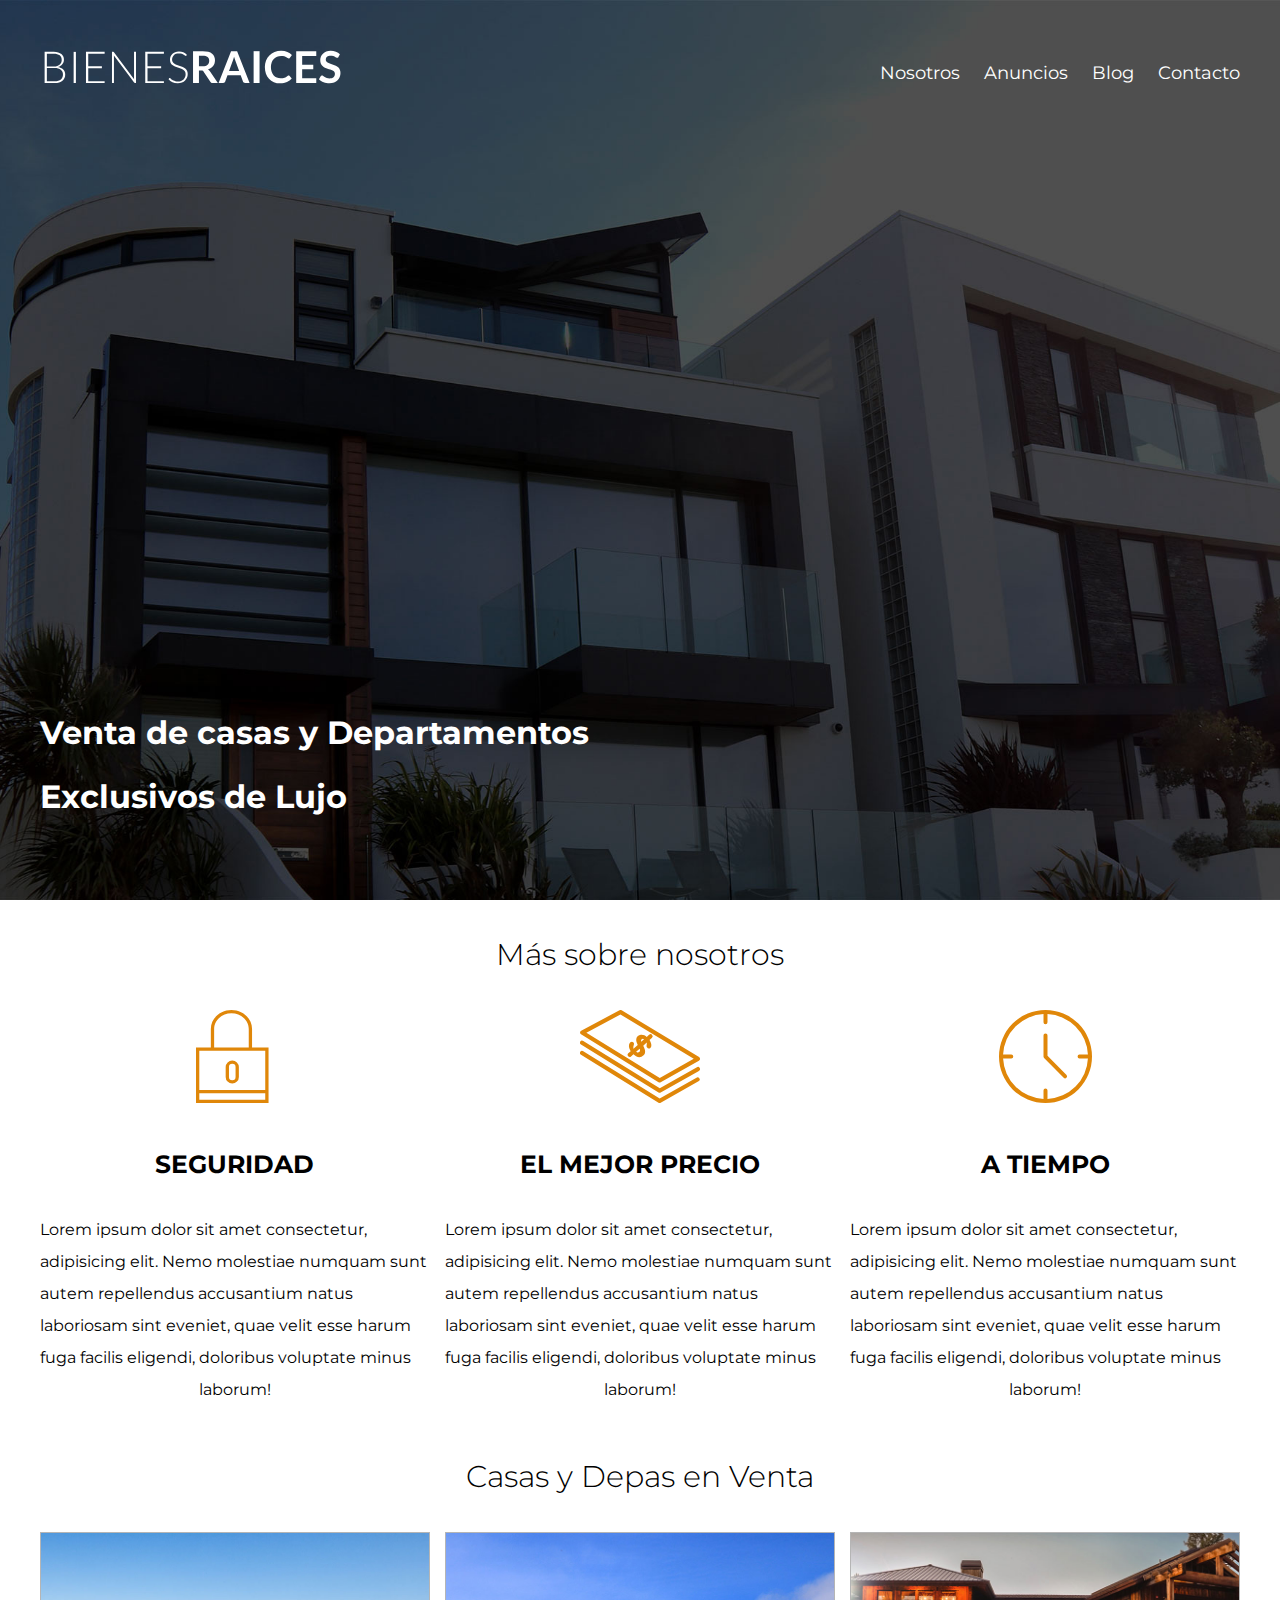
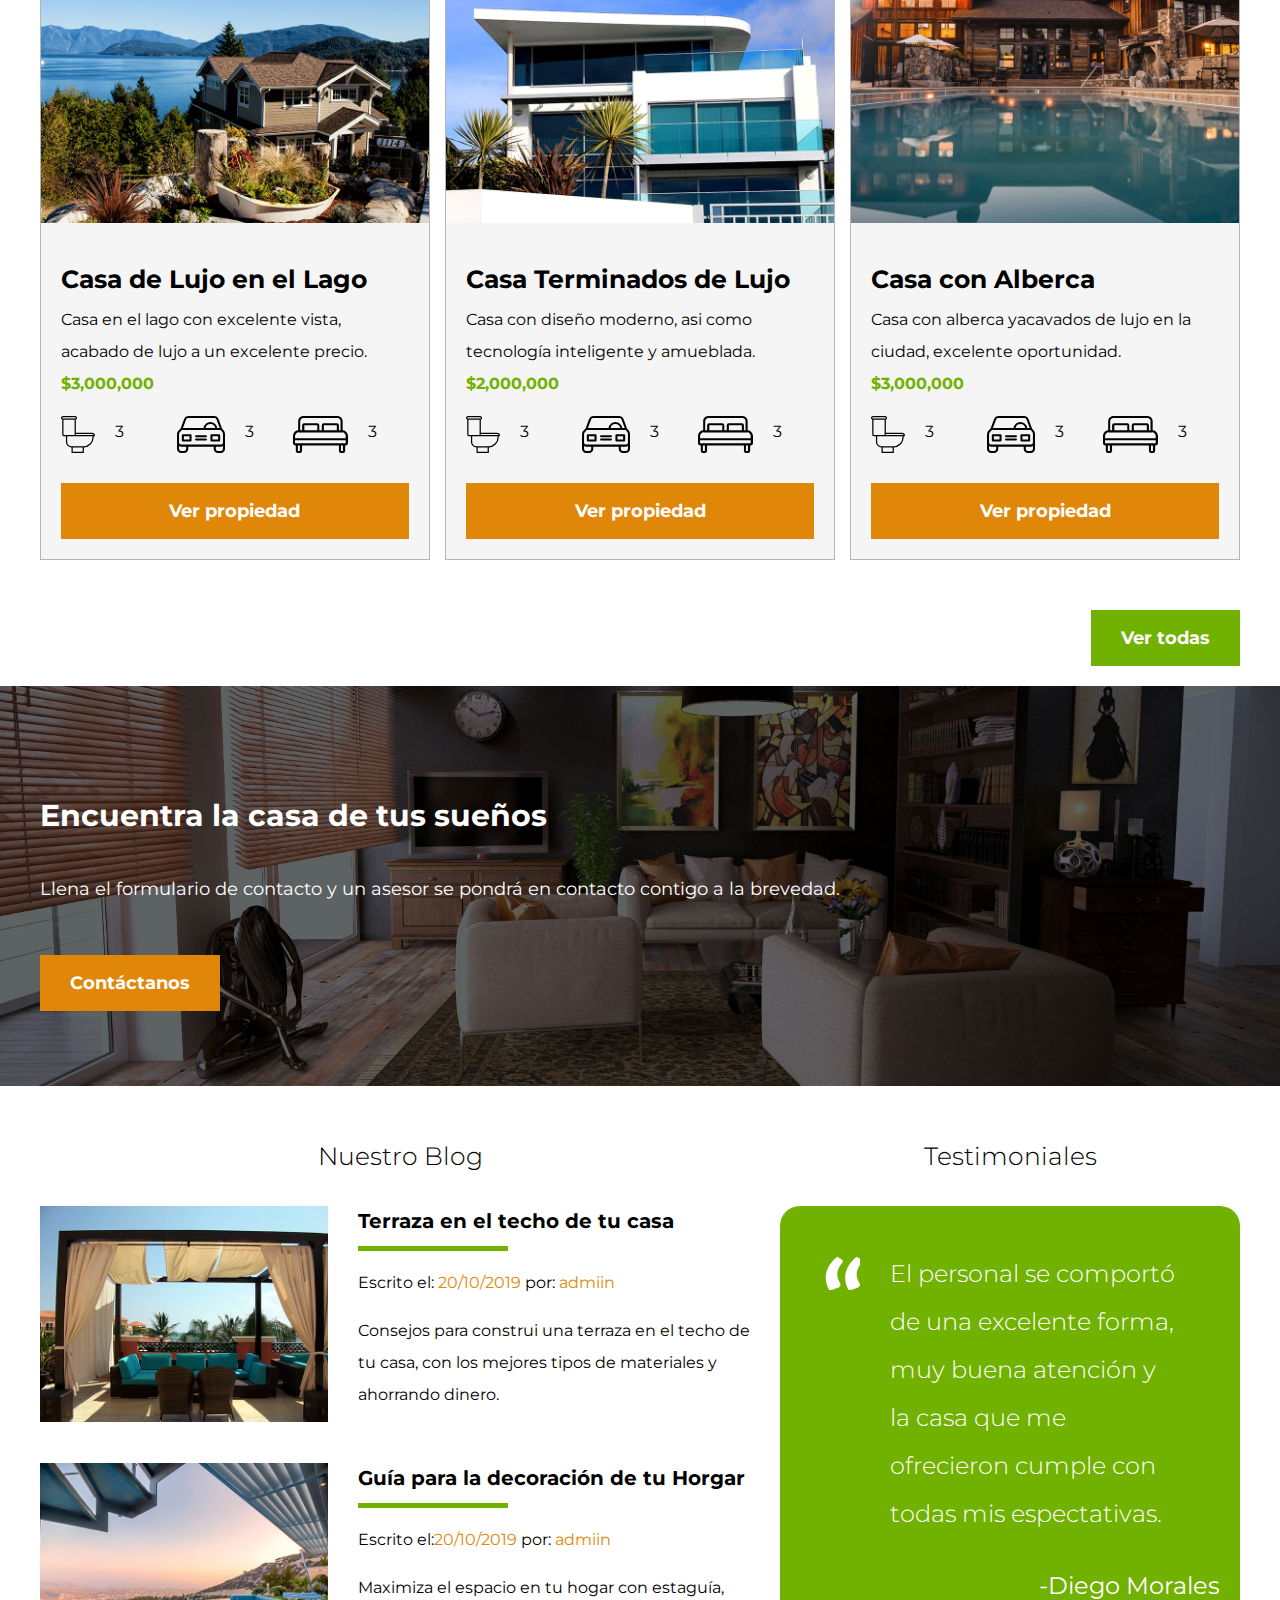
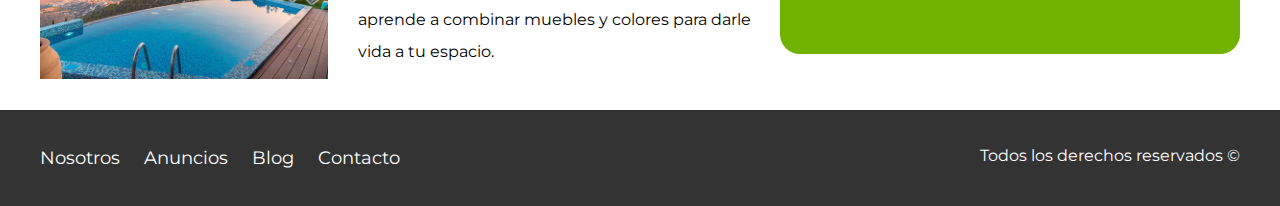
<file: 01-Bienes raices/index.html>
<!DOCTYPE html>
<html lang="en">

<head>
  <meta charset="UTF-8">
  <meta name="viewport" content="width=device-width, initial-scale=1.0">
  <title>Bienes raices</title>
  <link href="https://fonts.googleapis.com/css2?family=Montserrat:wght@100;300;400;500;600;700&display=swap"
    rel="stylesheet">
  <link rel="stylesheet" href="css/estilo.css">
  <link rel="stylesheet" href="css/normalize.css">

</head>

<body>


  <header class="site-header inicio">
    <div class="contenedor contenido-header">
      <div class="barra">
        <a href="/">
          <img src="img/logo.svg" alt="Logotipo de bienes raices">
        </a>

        <nav class="navegacion">
          <a href="nosotros.html">Nosotros</a>
          <a href="anuncios.html">Anuncios</a>
          <a href="blog.html">Blog</a>
          <a href="contacto.html">Contacto</a>
        </nav>
      </div>
      <!--barra-->
      <h1>Venta de casas y Departamentos Exclusivos de Lujo </h1>
    </div>
    <!--contenedor-->
  </header>

  <section class="contenedor seccion">
    <h2 class="fw-300 centrar-texto"> Más sobre nosotros</h2>
    <div class="iconos-nosotros">
      <div class="icono">
        <img src="img/icono1.svg" alt="Icono de seguridad">
        <h3>Seguridad</h3>
        <p>Lorem ipsum dolor sit amet consectetur, adipisicing elit. Nemo molestiae
          numquam sunt autem repellendus accusantium natus laboriosam sint eveniet,
          quae velit esse harum fuga facilis eligendi, doloribus voluptate minus laborum!</p>
      </div>

      <div class="icono">
        <img src="img/icono2.svg" alt="Icono de El mejor Precio">
        <h3>El Mejor Precio</h3>
        <p>Lorem ipsum dolor sit amet consectetur, adipisicing elit. Nemo molestiae
          numquam sunt autem repellendus accusantium natus laboriosam sint eveniet,
          quae velit esse harum fuga facilis eligendi, doloribus voluptate minus laborum!</p>
      </div>

      <div class="icono">
        <img src="img/icono3.svg" alt="Icono de A Tiempo">
        <h3>A Tiempo</h3>
        <p>Lorem ipsum dolor sit amet consectetur, adipisicing elit. Nemo molestiae
          numquam sunt autem repellendus accusantium natus laboriosam sint eveniet,
          quae velit esse harum fuga facilis eligendi, doloribus voluptate minus laborum!</p>
      </div>
    </div>
  </section>

  <main class="seccion contenedor">
    <h2 class="fw-300 centrar-texto">Casas y Depas en Venta</h2>
    <div class="contenedor-anuncios">
      <div class="anuncio">
        <img src="img/anuncio1.jpg" alt="Anuncio casa en el Lago">
        <div class="contenido-anuncio">
          <h3>Casa de Lujo en el Lago</h3>
          <p>Casa en el lago con excelente vista, acabado de lujo a un excelente precio.</p>
          <p class="precio">$3,000,000</p>
          <ul class="iconos-caracteristicas">
            <li>
              <img src="img/icono_wc.svg" alt="Icono wc">
              <p>3</p>
            </li>
            <li>
              <img src="img/icono_estacionamiento.svg" alt="Icono estacionamiento">
              <p>3</p>
            </li>
            <li>
              <img src="img/icono_dormitorio.svg" alt="Icono dormitorio">
              <p>3</p>
            </li>
          </ul>

          <a href="#" class="boton boton-amarillo d-block">Ver propiedad</a>
        </div>
      </div>

      <div class="anuncio">
        <img src="img/anuncio2.jpg" alt="Anuncio casa terminados de lujo">
        <div class="contenido-anuncio">
          <h3>Casa Terminados de Lujo</h3>
          <p>Casa con diseño moderno, asi como tecnología inteligente y amueblada.</p>
          <p class="precio">$2,000,000</p>
          <ul class="iconos-caracteristicas">
            <li>
              <img src="img/icono_wc.svg" alt="Icono wc">
              <p>3</p>
            </li>
            <li>
              <img src="img/icono_estacionamiento.svg" alt="Icono estacionamiento">
              <p>3</p>
            </li>
            <li>
              <img src="img/icono_dormitorio.svg" alt="Icono dormitorio">
              <p>3</p>
            </li>
          </ul>
          <a href="#" class="boton boton-amarillo d-block">Ver propiedad</a>
        </div>
      </div>
      <div class="anuncio">
        <img src="img/anuncio3.jpg" alt="Anuncio casa con alberca">
        <div class="contenido-anuncio">
          <h3>Casa con Alberca</h3>
          <p>Casa con alberca yacavados de lujo en la ciudad, excelente oportunidad.</p>
          <p class="precio">$3,000,000</p>
          <ul class="iconos-caracteristicas">
            <li>
              <img src="img/icono_wc.svg" alt="Icono wc">
              <p>3</p>
            </li>
            <li>
              <img src="img/icono_estacionamiento.svg" alt="Icono estacionamiento">
              <p>3</p>
            </li>
            <li>
              <img src="img/icono_dormitorio.svg" alt="Icono dormitorio">
              <p>3</p>
            </li>
          </ul>
          <a href="#" class="boton boton-amarillo d-block">Ver propiedad</a>
        </div>
      </div>
    </div>
    <div class="ver-todas">
      <a href="anuncios.html" class="boton boton-verde">Ver todas</a>
    </div>
  </main>
  <div>
    <section class="imagen-contacto">
      <div class="contenedor contenido-contacto">
        <h2>Encuentra la casa de tus sueños</h2>
        <p>Llena el formulario de contacto y un asesor se pondrá en contacto contigo a la brevedad.</p>
        <a href="contacto.html" class="boton boton-amarillo   ">Contáctanos</a>
      </div>
    </section>

    <div class="seccion-inferior contenedor seccion">
      <section class="blog">
        <h3 class="centrar-texto fw-300">Nuestro Blog</h3>

        <article class="entrada-blog">
          <div class="imagen">
            <img src="img/blog1.jpg" alt="Entrada de blog">
          </div>
          <div class="texto-entrada">
            <a href="entrada.html">
              <h4>Terraza en el techo de tu casa</h4>
            </a>
            <p>Escrito el: <span>20/10/2019</span> por: <span> admiin</span></p>
            <p>Consejos para construi una terraza en el techo de tu casa, con los mejores tipos de
              materiales y ahorrando dinero.</p>
          </div>
        </article>

        <article class="entrada-blog">
          <div class="imagen">
            <img src="img/blog2.jpg" alt="Entrada de blog">
          </div>
          <div class="texto-entrada">
            <a href="entrada.html">
              <h4>Guía para la decoración de tu Horgar</h4>
            </a>
            <p>Escrito el:<span>20/10/2019</span> por: <span> admiin</span></p>
            <p>Maximiza el espacio en tu hogar con estaguía, aprende a combinar muebles y
              colores para darle vida a tu espacio.</p>
          </div>
        </article>

      </section>
      <section class="testimoniales">
        <h3 class="centrar-texto fw-300">Testimoniales</h3>
        <div class="testimonial">
          <blockquote> El personal se comportó de una excelente forma, muy buena atención
            y la casa que me ofrecieron cumple con todas mis espectativas.</blockquote>
          <p>-Diego Morales</p>
        </div>
      </section>
    </div>
    <footer class="site-footer seccion">
      <div class="contenedor contenedor-footer">
        <nav class="navegacion">
          <a href="nosotros.html">Nosotros</a>
          <a href="anuncios.html">Anuncios</a>
          <a href="blog.html">Blog</a>
          <a href="contacto.html">Contacto</a>
        </nav>

        <p class="copyright">Todos los derechos reservados &#169;</p>
      </div>
    </footer>

</body>

</html>
</file>
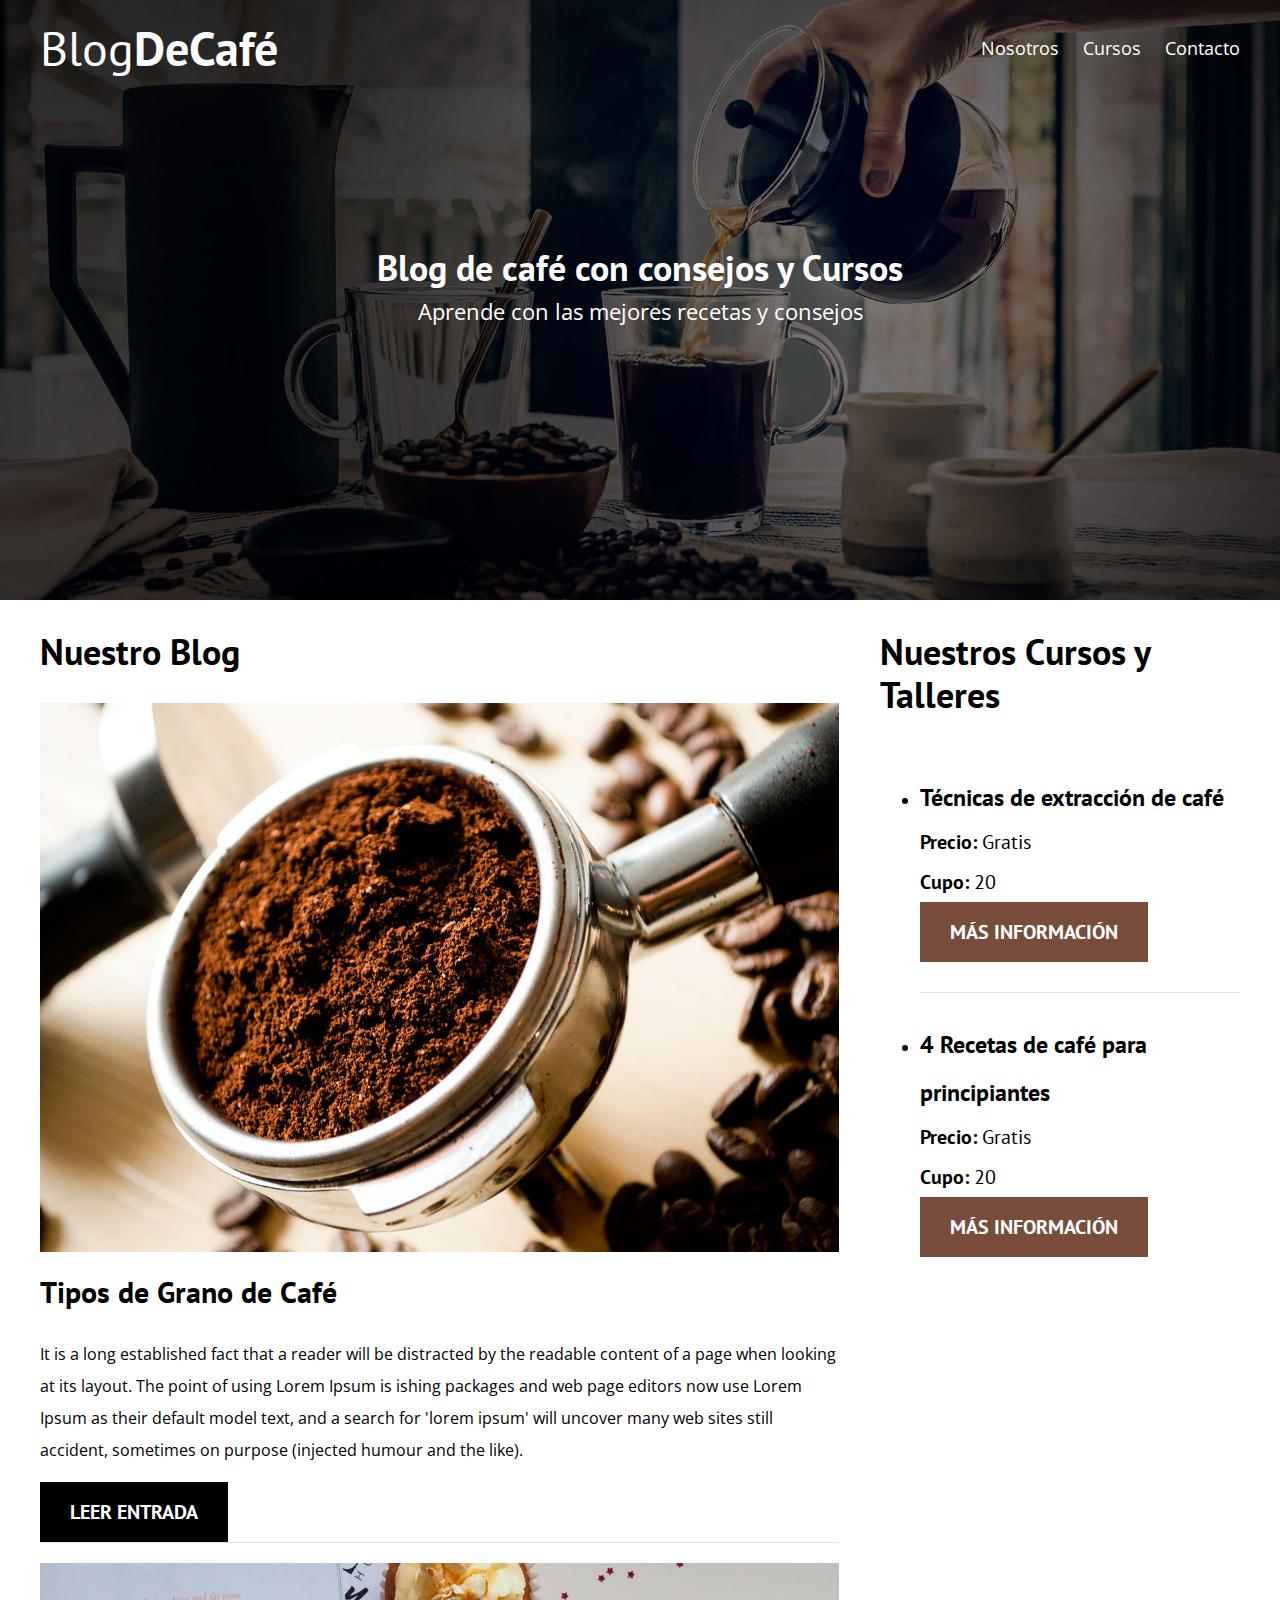
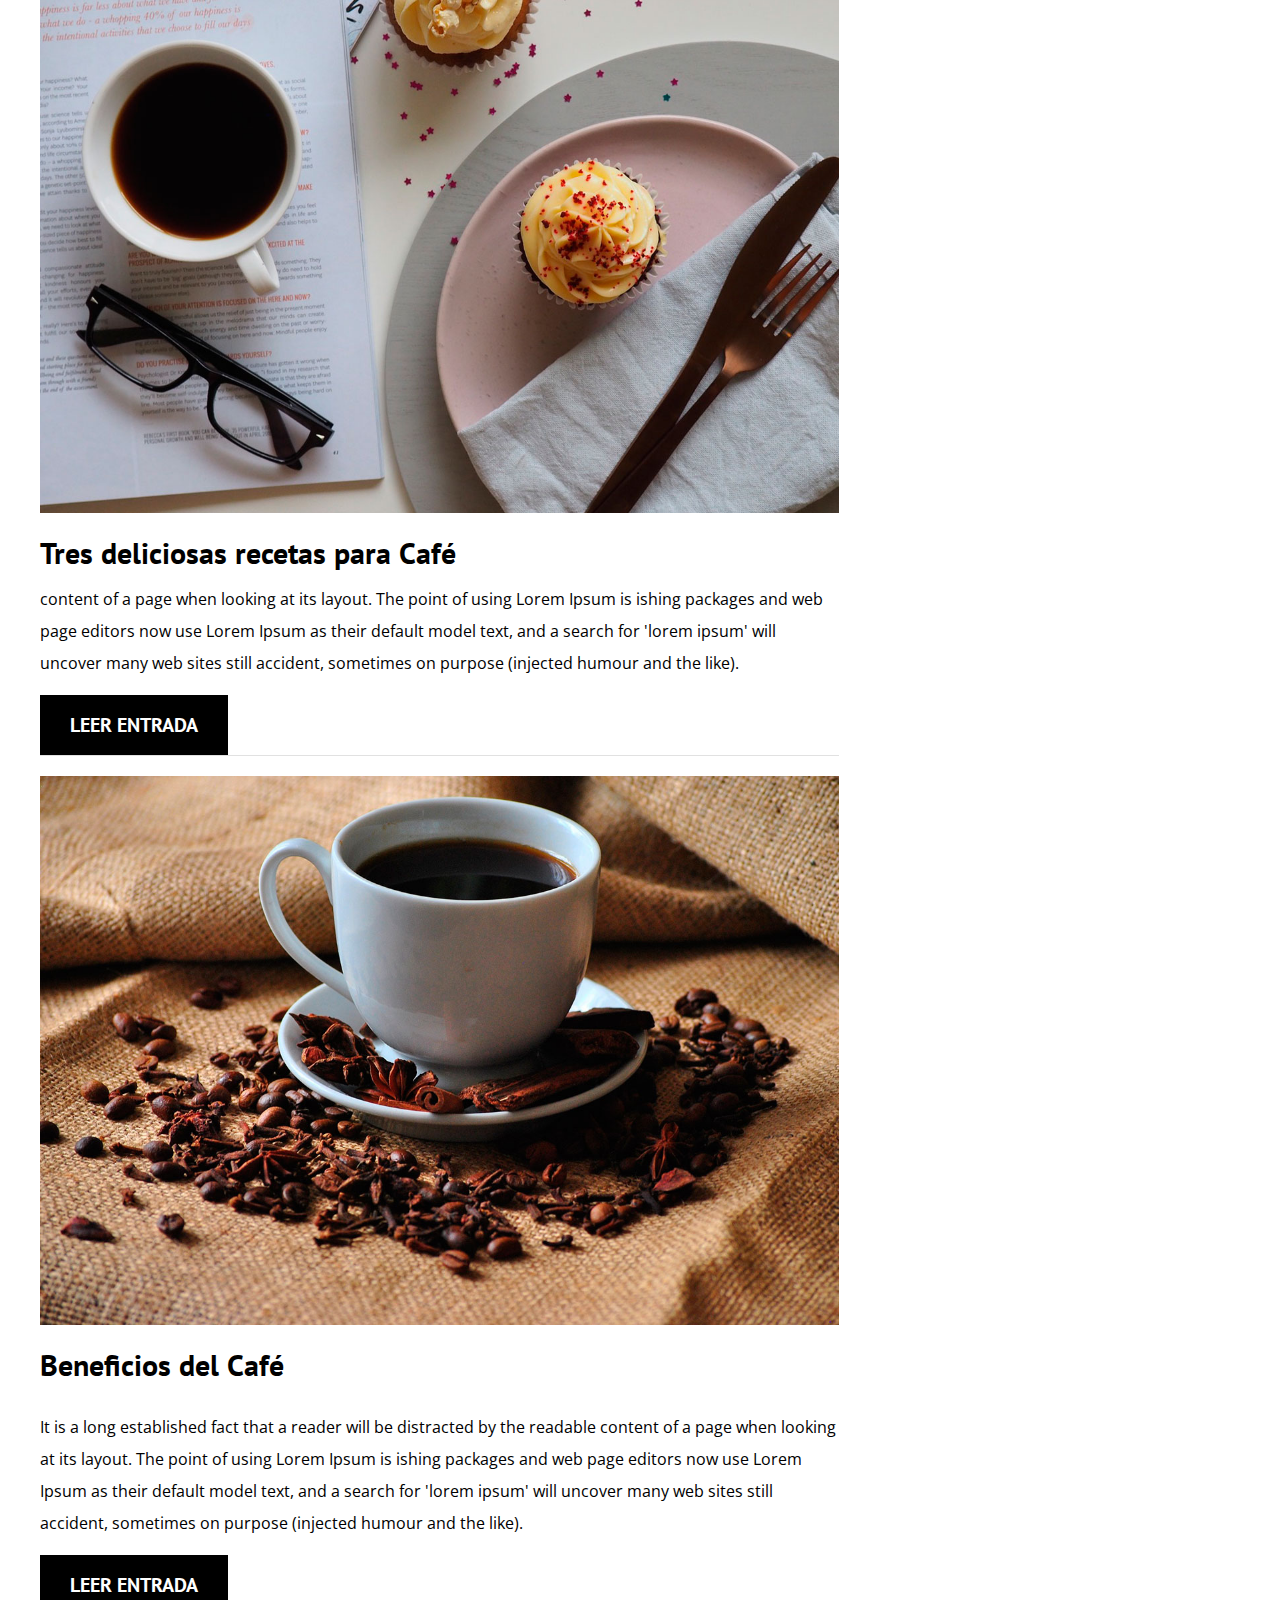
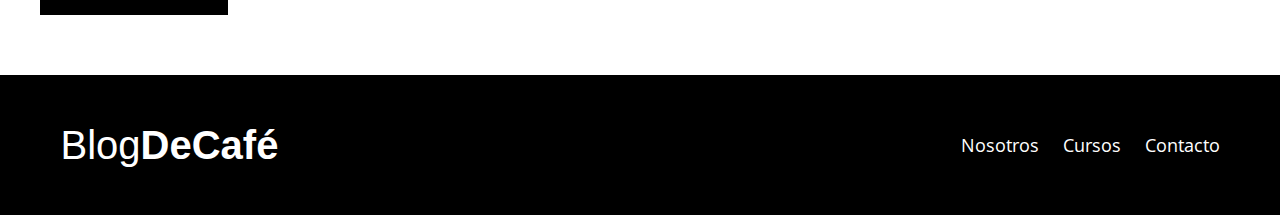
<file: blogcafe/index.html>
<!DOCTYPE html>
<html lang="en">

<head>
    <meta charset="UTF-8">
    <meta name="viewport" content="width=device-width, initial-scale=1.0">
    <meta http-equiv="X-UA-Compatible" content="ie=edge">
    <title>Blog de Café</title>
    <link href="https://fonts.googleapis.com/css2?family=Open+Sans&family=PT+Sans:wght@400;700&display=swap" rel="stylesheet">
    <link rel="stylesheet" href="css/normalize.css">
    <link rel="stylesheet" href="css/style.css">
</head>

<body>
    <header class="site-header">
        <div class="contenedor">
            <div class="barra">
                <a href="/">
                    <h1 class="no-margin">Blog<span>DeCafé</span></h1>
                </a>
                <nav class="navegacion">
                    <a href="nosotros.html">Nosotros</a>
                    <a href="cursos.html">Cursos</a>
                    <a href="contacto.html">Contacto</a>
                </nav>
            </div>
            <!--barra-->
            <div class="texto-header">
                <h2 class="no-margin">Blog de café con consejos y Cursos</h2>
                <p class="no-margin">Aprende con las mejores recetas y consejos</p>
            </div>


        </div>
        <!--contenedor-->
    </header>
    <div class="contenedor contenido-principal">
        <main class="blog">
            <h2>Nuestro Blog</h2>
            <article class="entrada-blog">
                <div class="imagen">
                    <img src="img/blog1.jpg" alt="Imagen blog">
                </div>
                <!--imagen-->
                <div class="contenido-blog">
                    <h3 class="no-margin">Tipos de Grano de Café</h3>
                    <p>It is a long established fact that a reader will be distracted by the readable content of a page when looking at its layout. The point of using Lorem Ipsum is ishing packages and web page editors now use Lorem Ipsum as their default
                        model text, and a search for 'lorem ipsum' will uncover many web sites still accident, sometimes on purpose (injected humour and the like).</p>
                    <a href="entrada.html" class="btn btn-primario">Leer entrada</a>
                </div>
            </article>
            <article class="entrada-blog">
                <div class="imagen">
                    <img src="img/blog2.jpg" alt="Imagen blog">
                </div>
                <!--imagen-->
                <div class="contenido-blog">
                    <h3 class="no-margin">Tres deliciosas recetas para Café</h3>
                    content of a page when looking at its layout. The point of using Lorem Ipsum is ishing packages and web page editors now use Lorem Ipsum as their default model text, and a search for 'lorem ipsum' will uncover many web sites still accident, sometimes
                    on purpose (injected humour and the like).</p>
                    <a href="entrada.html" class="btn btn-primario">Leer entrada</a>
                </div>
            </article>
            <article class="entrada-blog">
                <div class="imagen">
                    <img src="img/blog3.jpg" alt="Imagen blog">
                </div>
                <!--imagen-->
                <div class="contenido-blog">
                    <h3 class="no-margin">Beneficios del Café</h3>
                    <p>It is a long established fact that a reader will be distracted by the readable content of a page when looking at its layout. The point of using Lorem Ipsum is ishing packages and web page editors now use Lorem Ipsum as their default
                        model text, and a search for 'lorem ipsum' will uncover many web sites still accident, sometimes on purpose (injected humour and the like).</p>
                    <a href="entrada.html" class="btn btn-primario">Leer entrada</a>
                </div>
            </article>

        </main>
        <aside class="cursos">
            <h2>Nuestros Cursos y Talleres</h2>
            <ul class="cursos lista">
                <li class="curso">
                    <h4 class="no-margin">Técnicas de extracción de café</h4>
                    <p class="no-margin">Precio:<span> Gratis</span></p>
                    <p class="no-margin">Cupo: <span>20</span></p>
                    <a href="cursos.html" class="btn btn-secundario">Más información</a>
                </li>
                <li class="curso">
                    <h4 class="no-margin">4 Recetas de café para principiantes</h4>
                    <p class="no-margin">Precio:<span> Gratis</span></p>
                    <p class="no-margin">Cupo: <span>20</span></p>
                    <a href="cursos.html" class="btn btn-secundario">Más información</a>
                </li>
            </ul>
        </aside>
    </div>
    <!--Contenido principal-->
    <footer class="site-footer">
        <div class="contenedor">
            <div class="barra">
                <p class="no-margin">Blog<span>DeCafé</span></p>

                <nav class="navegacion">
                    <a href="nosotros.html">Nosotros</a>
                    <a href="cursos.html">Cursos</a>
                    <a href="contacto.html">Contacto</a>
                </nav>
            </div>
        </div>

    </footer>
</body>

</html>
</file>
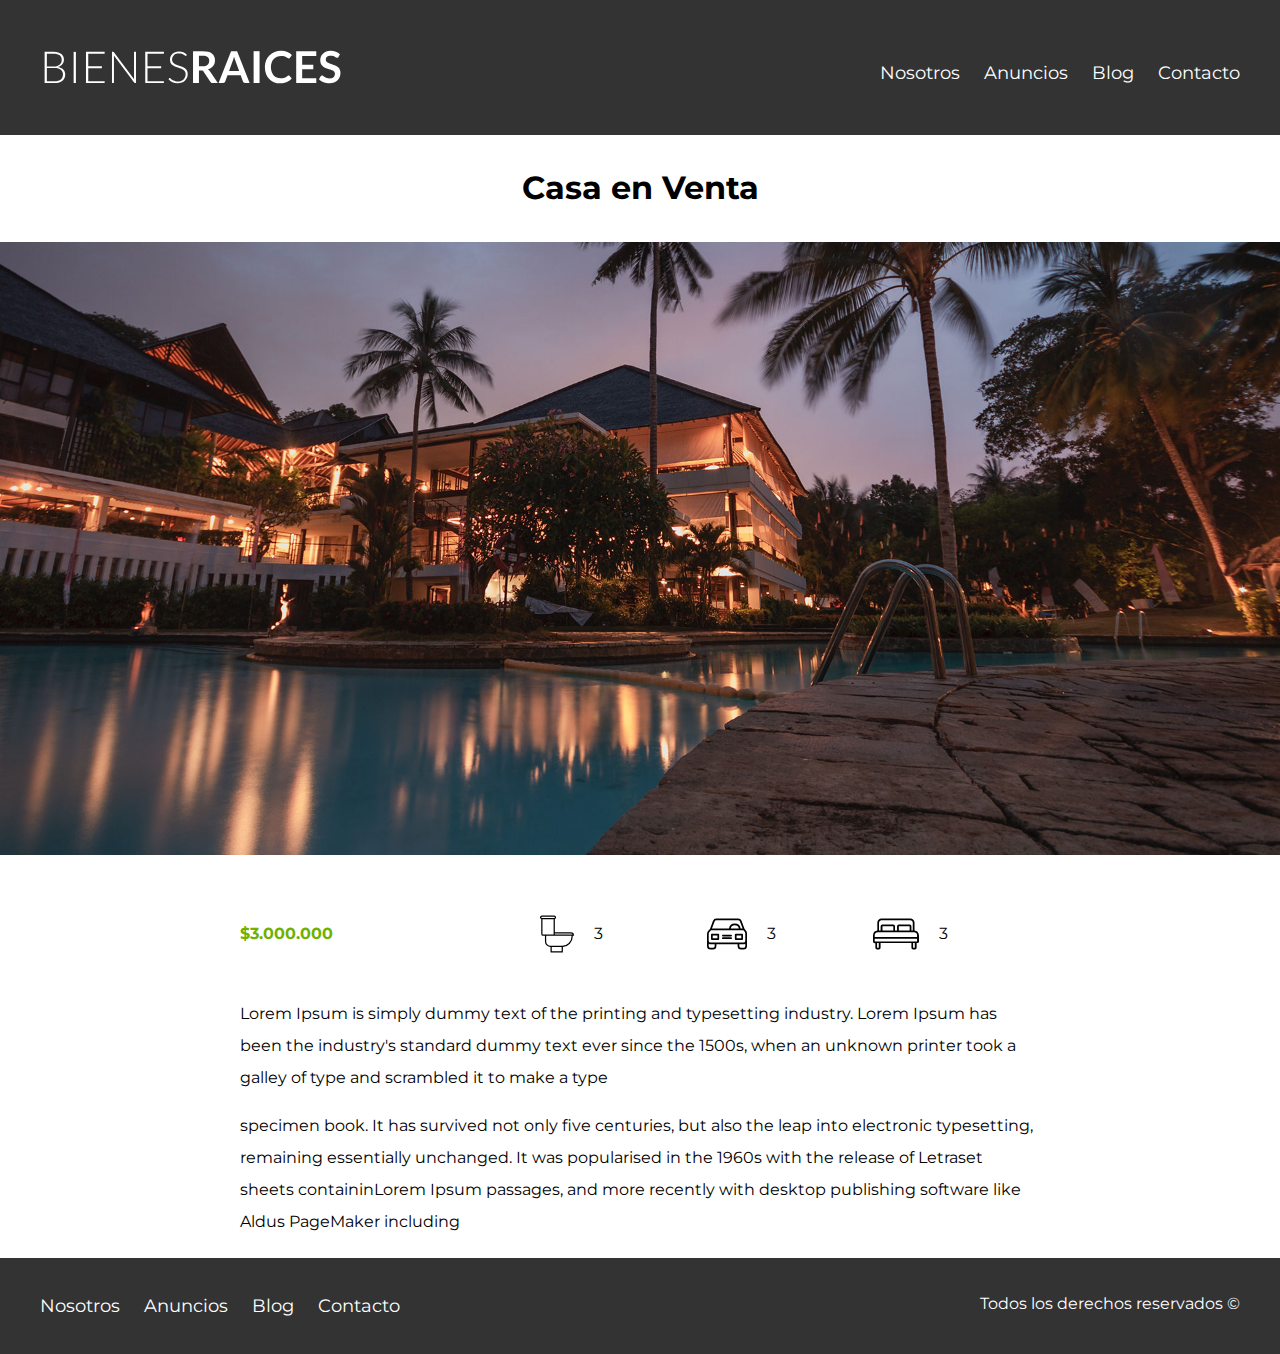
<file: 01-Bienes raices/anuncio.html>
<!DOCTYPE html>
<html lang="en">

<head>
    <meta charset="UTF-8">
    <meta name="viewport" content="width=device-width, initial-scale=1.0">
    <title>Bienes raices</title>
    <link href="https://fonts.googleapis.com/css2?family=Montserrat:wght@100;300;400;500;600;700&display=swap"
        rel="stylesheet">
    <link rel="stylesheet" href="css/estilo.css">
    <link rel="stylesheet" href="css/normalize.css">

</head>

<body>


    <header class="site-header">
        <div class="contenedor contenido-header">
            <div class="barra">
                <a href="/">
                    <img src="img/logo.svg" alt="Logotipo de bienes raices">
                </a>

                <nav class="navegacion">
                    <a href="nosotros.html">Nosotros</a>
                    <a href="anuncios.html">Anuncios</a>
                    <a href="blog.html">Blog</a>
                    <a href="contacto.html">Contacto</a>
                </nav>
            </div>
            <!--barra-->
        </div>
        <!--contenedor-->
    </header>

    <h1 class="f3-300 centrar-texto"> Casa en Venta</h1>
    <img src="img/destacada.jpg" alt="Imagen anuncio">

    <main class="contenedor seccion contenido-centrado">
        <div class="resumen-propiedad">
            <p class="precio">$3.000.000</p>
            <ul class="iconos-caracteristicas">
                <li>
                  <img src="img/icono_wc.svg" alt="Icono wc">
                  <p>3</p>
                </li>
                <li>
                  <img src="img/icono_estacionamiento.svg" alt="Icono estacionamiento">
                  <p>3</p>
                </li>
                <li>
                  <img src="img/icono_dormitorio.svg" alt="Icono dormitorio">
                  <p>3</p>
                </li>
              </ul>
        </div>
        <p>Lorem Ipsum is simply dummy text of the printing and typesetting industry. 
            Lorem Ipsum has been the industry's standard dummy text ever since the 1500s,
             when an unknown printer took a galley of type and scrambled it to make a type </p>
             
            <p> specimen book. It has survived not only five centuries, but also the leap into
              electronic typesetting, remaining essentially unchanged. It was popularised in 
              the 1960s with the release of Letraset sheets containinLorem Ipsum passages, 
              and more recently with desktop publishing software like Aldus PageMaker including </p> 
    </main>

    <footer class="site-footer seccion">
        <div class="contenedor contenedor-footer">
            <nav class="navegacion">
                <a href="nosotros.html">Nosotros</a>
                <a href="anuncios.html">Anuncios</a>
                <a href="blog.html">Blog</a>
                <a href="contacto.html">Contacto</a>
            </nav>

            <p class="copyright">Todos los derechos reservados &#169;</p>
        </div>
    </footer>

</body>

</html>
</file>
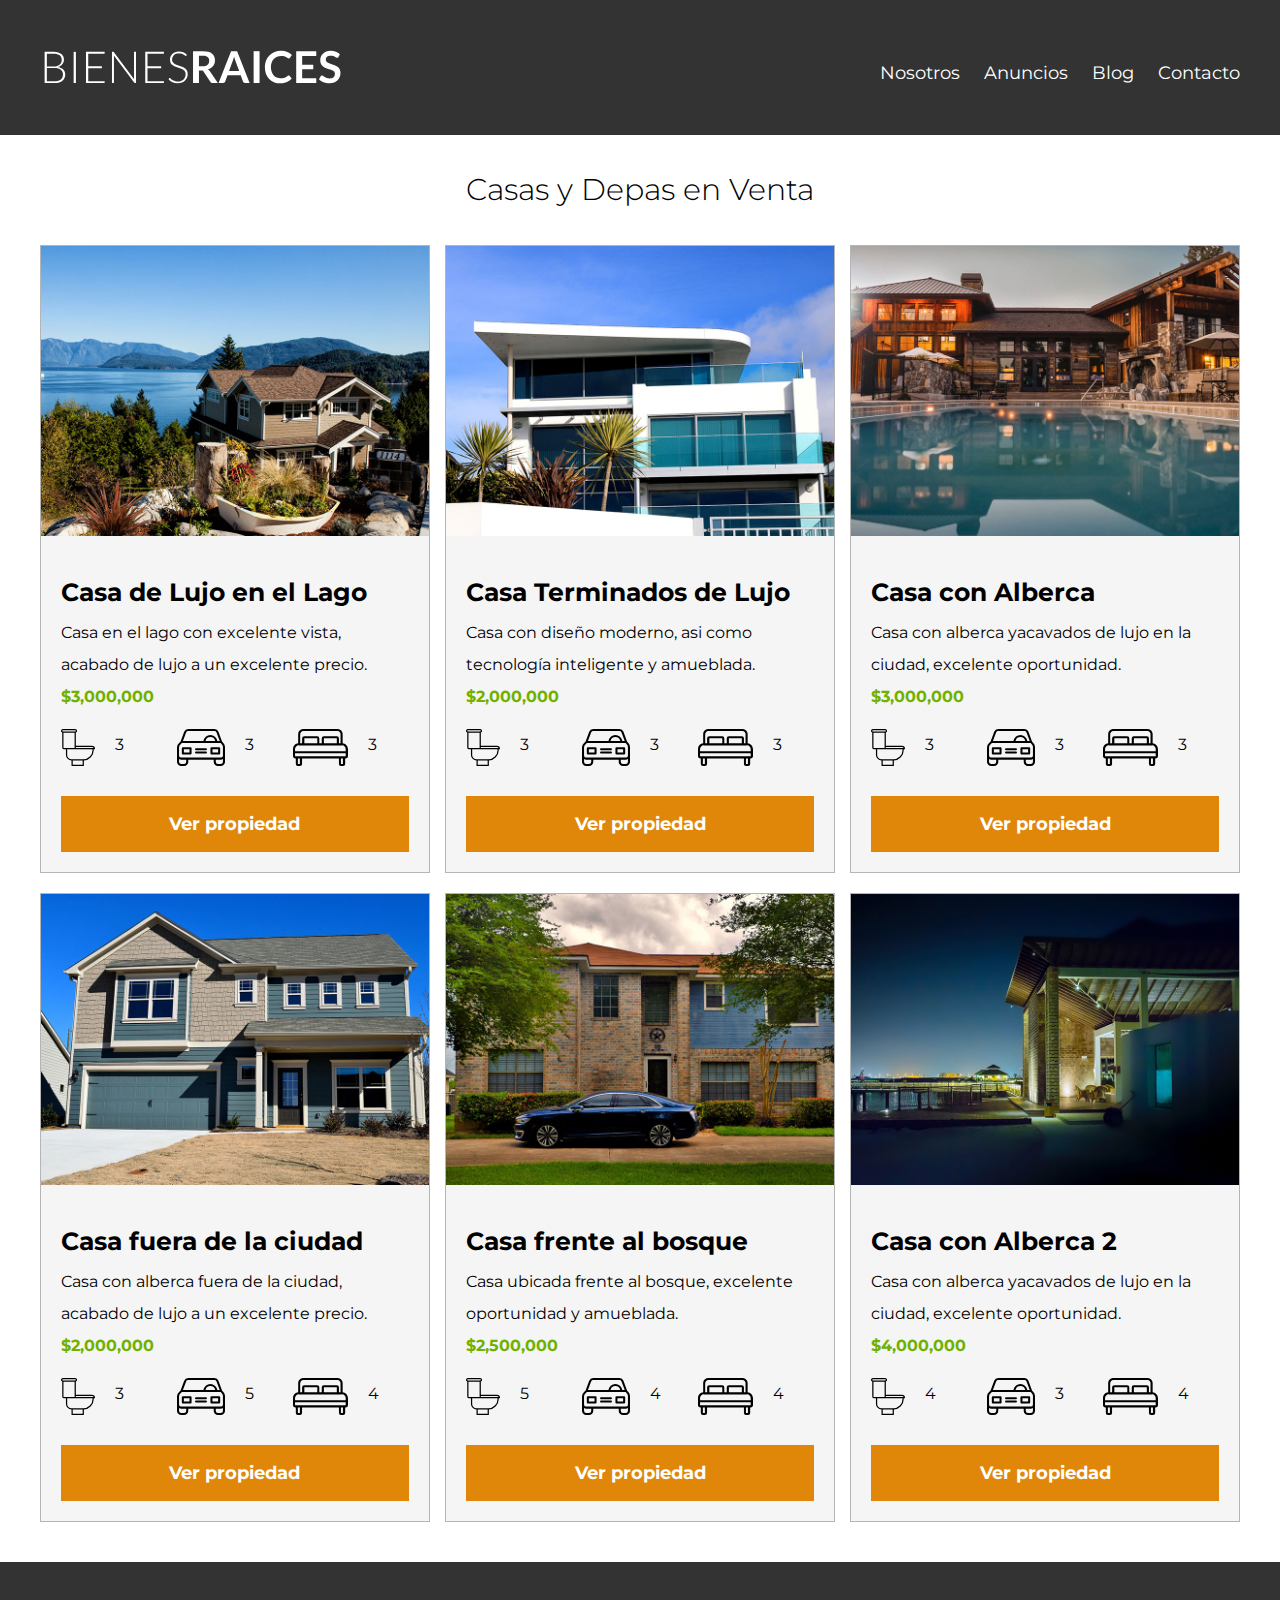
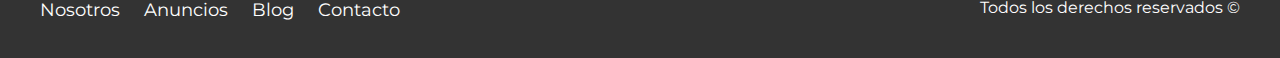
<file: 01-Bienes raices/anuncios.html>
<!DOCTYPE html>
<html lang="en">

<head>
    <meta charset="UTF-8">
    <meta name="viewport" content="width=device-width, initial-scale=1.0">
    <title>Bienes raices</title>
    <link href="https://fonts.googleapis.com/css2?family=Montserrat:wght@100;300;400;500;600;700&display=swap"
        rel="stylesheet">
    <link rel="stylesheet" href="css/estilo.css">
    <link rel="stylesheet" href="css/normalize.css">

</head>

<body>


    <header class="site-header">
        <div class="contenedor contenido-header">
            <div class="barra">
                <a href="/">
                    <img src="img/logo.svg" alt="Logotipo de bienes raices">
                </a>

                <nav class="navegacion">
                    <a href="nosotros.html">Nosotros</a>
                    <a href="anuncios.html">Anuncios</a>
                    <a href="blog.html">Blog</a>
                    <a href="contacto.html">Contacto</a>
                </nav>
            </div>
            <!--barra-->
        </div>
        <!--contenedor-->
    </header>

    <main class="seccion contenedor">
        <h2 class="fw-300 centrar-texto">Casas y Depas en Venta</h2>
        <div class="contenedor-anuncios">
            <div class="anuncio">
                <img src="img/anuncio1.jpg" alt="Anuncio casa en el Lago">
                <div class="contenido-anuncio">
                    <h3>Casa de Lujo en el Lago</h3>
                    <p>Casa en el lago con excelente vista, acabado de lujo a un excelente precio.</p>
                    <p class="precio">$3,000,000</p>
                    <ul class="iconos-caracteristicas">
                        <li>
                            <img src="img/icono_wc.svg" alt="Icono wc">
                            <p>3</p>
                        </li>
                        <li>
                            <img src="img/icono_estacionamiento.svg" alt="Icono estacionamiento">
                            <p>3</p>
                        </li>
                        <li>
                            <img src="img/icono_dormitorio.svg" alt="Icono dormitorio">
                            <p>3</p>
                        </li>
                    </ul>

                    <a href="anuncio.html" class="boton boton-amarillo d-block">Ver propiedad</a>
                </div>
            </div> <!--anuncio-->

            <div class="anuncio">
                <img src="img/anuncio2.jpg" alt="Anuncio casa terminados de lujo">
                <div class="contenido-anuncio">
                    <h3>Casa Terminados de Lujo</h3>
                    <p>Casa con diseño moderno, asi como tecnología inteligente y amueblada.</p>
                    <p class="precio">$2,000,000</p>
                    <ul class="iconos-caracteristicas">
                        <li>
                            <img src="img/icono_wc.svg" alt="Icono wc">
                            <p>3</p>
                        </li>
                        <li>
                            <img src="img/icono_estacionamiento.svg" alt="Icono estacionamiento">
                            <p>3</p>
                        </li>
                        <li>
                            <img src="img/icono_dormitorio.svg" alt="Icono dormitorio">
                            <p>3</p>
                        </li>
                    </ul>
                    <a href="anuncio.html" class="boton boton-amarillo d-block">Ver propiedad</a>
                </div>
            </div>
            <div class="anuncio">
                <img src="img/anuncio3.jpg" alt="Anuncio casa con alberca">
                <div class="contenido-anuncio">
                    <h3>Casa con Alberca</h3>
                    <p>Casa con alberca yacavados de lujo en la ciudad, excelente oportunidad.</p>
                    <p class="precio">$3,000,000</p>
                    <ul class="iconos-caracteristicas">
                        <li>
                            <img src="img/icono_wc.svg" alt="Icono wc">
                            <p>3</p>
                        </li>
                        <li>
                            <img src="img/icono_estacionamiento.svg" alt="Icono estacionamiento">
                            <p>3</p>
                        </li>
                        <li>
                            <img src="img/icono_dormitorio.svg" alt="Icono dormitorio">
                            <p>3</p>
                        </li>
                    </ul>
                    <a href="anuncio.html" class="boton boton-amarillo d-block">Ver propiedad</a>
                </div>
            </div>

            <div class="anuncio">
                <img src="img/anuncio4.jpg" alt="Anuncio casa de lujo">
                <div class="contenido-anuncio">
                    <h3>Casa fuera de la ciudad</h3>
                    <p>Casa con alberca fuera de la ciudad, acabado de lujo a un excelente precio.</p>
                    <p class="precio">$2,000,000</p>
                    <ul class="iconos-caracteristicas">
                        <li>
                            <img src="img/icono_wc.svg" alt="Icono wc">
                            <p>3</p>
                        </li>
                        <li>
                            <img src="img/icono_estacionamiento.svg" alt="Icono estacionamiento">
                            <p>5</p>
                        </li>
                        <li>
                            <img src="img/icono_dormitorio.svg" alt="Icono dormitorio">
                            <p>4</p>
                        </li>
                    </ul>

                    <a href="anuncio.html" class="boton boton-amarillo d-block">Ver propiedad</a>
                </div>
            </div>

            <div class="anuncio">
                <img src="img/anuncio5.jpg" alt="Anuncio casa frente al bosque">
                <div class="contenido-anuncio">
                    <h3>Casa  frente al bosque</h3>
                    <p>Casa ubicada frente al bosque, excelente oportunidad y amueblada.</p>
                    <p class="precio">$2,500,000</p>
                    <ul class="iconos-caracteristicas">
                        <li>
                            <img src="img/icono_wc.svg" alt="Icono wc">
                            <p>5</p>
                        </li>
                        <li>
                            <img src="img/icono_estacionamiento.svg" alt="Icono estacionamiento">
                            <p>4</p>
                        </li>
                        <li>
                            <img src="img/icono_dormitorio.svg" alt="Icono dormitorio">
                            <p>4</p>
                        </li>
                    </ul>
                    <a href="anuncio.html" class="boton boton-amarillo d-block">Ver propiedad</a>
                </div>
            </div>
            <div class="anuncio">
                <img src="img/anuncio6.jpg" alt="Anuncio casa con alberca">
                <div class="contenido-anuncio">
                    <h3>Casa con Alberca 2</h3>
                    <p>Casa con alberca yacavados de lujo en la ciudad, excelente oportunidad.</p>
                    <p class="precio">$4,000,000</p>
                    <ul class="iconos-caracteristicas">
                        <li>
                            <img src="img/icono_wc.svg" alt="Icono wc">
                            <p>4</p>
                        </li>
                        <li>
                            <img src="img/icono_estacionamiento.svg" alt="Icono estacionamiento">
                            <p>3</p>
                        </li>
                        <li>
                            <img src="img/icono_dormitorio.svg" alt="Icono dormitorio">
                            <p>4</p>
                        </li>
                    </ul>
                    <a href="anuncio.html" class="boton boton-amarillo d-block">Ver propiedad</a>
                </div>
            </div>
        </div> <!--contenedor anuncios-->
    </main>


    <footer class="site-footer seccion">
        <div class="contenedor contenedor-footer">
            <nav class="navegacion">
                <a href="nosotros.html">Nosotros</a>
                <a href="anuncios.html">Anuncios</a>
                <a href="blog.html">Blog</a>
                <a href="contacto.html">Contacto</a>
            </nav>

            <p class="copyright">Todos los derechos reservados &#169;</p>
        </div>
    </footer>

</body>

</html>
</file>
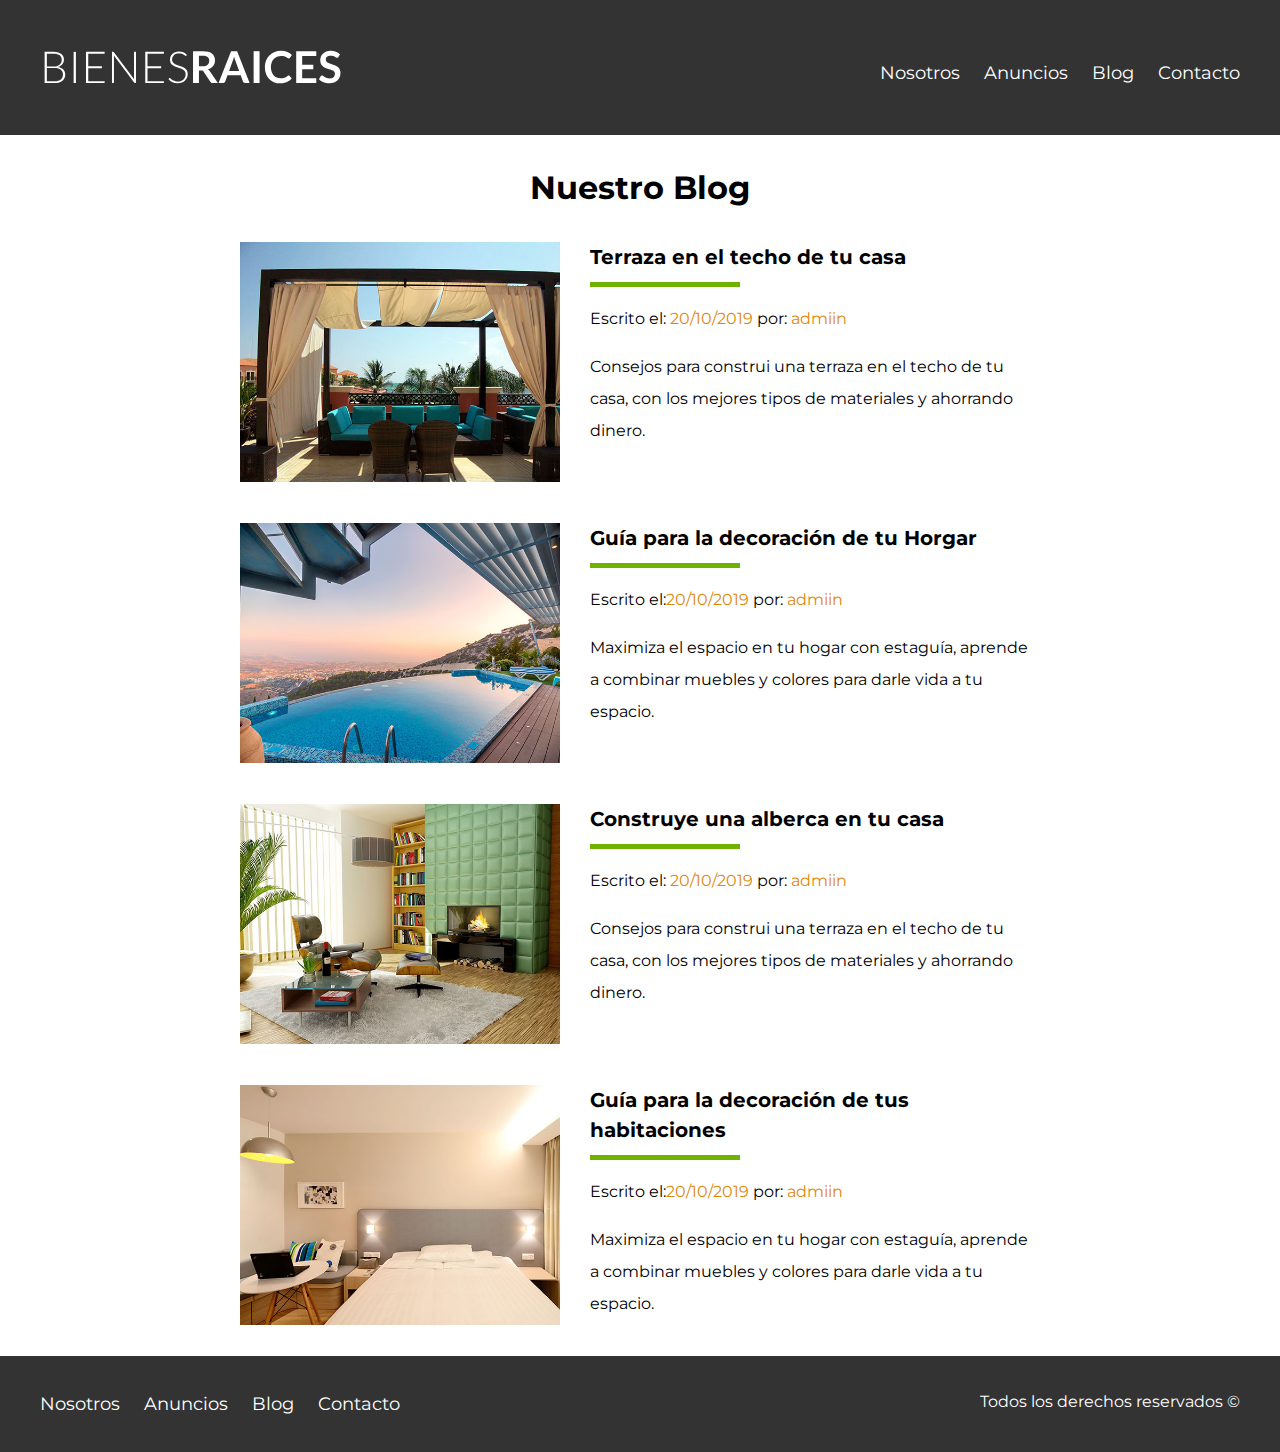
<file: 01-Bienes raices/blog.html>
<!DOCTYPE html>
<html lang="en">

<head>
    <meta charset="UTF-8">
    <meta name="viewport" content="width=device-width, initial-scale=1.0">
    <title>Bienes raices</title>
    <link href="https://fonts.googleapis.com/css2?family=Montserrat:wght@100;300;400;500;600;700&display=swap"
        rel="stylesheet">
    <link rel="stylesheet" href="css/estilo.css">
    <link rel="stylesheet" href="css/normalize.css">

</head>

<body>


    <header class="site-header">
        <div class="contenedor contenido-header">
            <div class="barra">
                <a href="/">
                    <img src="img/logo.svg" alt="Logotipo de bienes raices">
                </a>

                <nav class="navegacion">
                    <a href="nosotros.html">Nosotros</a>
                    <a href="anuncios.html">Anuncios</a>
                    <a href="blog.html">Blog</a>
                    <a href="contacto.html">Contacto</a>
                </nav>
            </div>
            <!--barra-->
        </div>
        <!--contenedor-->
    </header>


    <main class="contenedor seccion contenido-centrado">
        <h1 class="f3-300 centrar-texto"> Nuestro Blog</h1>

        <article class="entrada-blog">
            <div class="imagen">
              <img src="img/blog1.jpg" alt="Entrada de blog">
            </div>
            <div class="texto-entrada">
              <a href="entrada.html">
                <h4>Terraza en el techo de tu casa</h4>
              </a>
              <p>Escrito el: <span>20/10/2019</span> por: <span> admiin</span></p>
              <p>Consejos para construi una terraza en el techo de tu casa, con los mejores tipos de
                materiales y ahorrando dinero.</p>
            </div>
          </article>
  
          <article class="entrada-blog">
            <div class="imagen">
              <img src="img/blog2.jpg" alt="Entrada de blog">
            </div>
            <div class="texto-entrada">
              <a href="entrada.html">
                <h4>Guía para la decoración de tu Horgar</h4>
              </a>
              <p>Escrito el:<span>20/10/2019</span> por: <span> admiin</span></p>
              <p>Maximiza el espacio en tu hogar con estaguía, aprende a combinar muebles y
                colores para darle vida a tu espacio.</p>
            </div>
          </article>

          <article class="entrada-blog">
            <div class="imagen">
              <img src="img/blog3.jpg" alt="Entrada de blog">
            </div>
            <div class="texto-entrada">
              <a href="entrada.html">
                <h4>Construye una alberca en tu casa</h4>
              </a>
              <p>Escrito el: <span>20/10/2019</span> por: <span> admiin</span></p>
              <p>Consejos para construi una terraza en el techo de tu casa, con los mejores tipos de
                materiales y ahorrando dinero.</p>
            </div>
          </article>
  
          <article class="entrada-blog">
            <div class="imagen">
              <img src="img/blog4.jpg" alt="Entrada de blog">
            </div>
            <div class="texto-entrada">
              <a href="entrada.html">
                <h4>Guía para la decoración de tus habitaciones</h4>
              </a>
              <p>Escrito el:<span>20/10/2019</span> por: <span> admiin</span></p>
              <p>Maximiza el espacio en tu hogar con estaguía, aprende a combinar muebles y
                colores para darle vida a tu espacio.</p>
            </div>
          </article>
    </main>

    <footer class="site-footer seccion">
        <div class="contenedor contenedor-footer">
            <nav class="navegacion">
                <a href="nosotros.html">Nosotros</a>
                <a href="anuncios.html">Anuncios</a>
                <a href="blog.html">Blog</a>
                <a href="contacto.html">Contacto</a>
            </nav>

            <p class="copyright">Todos los derechos reservados &#169;</p>
        </div>
    </footer>

</body>

</html>
</file>
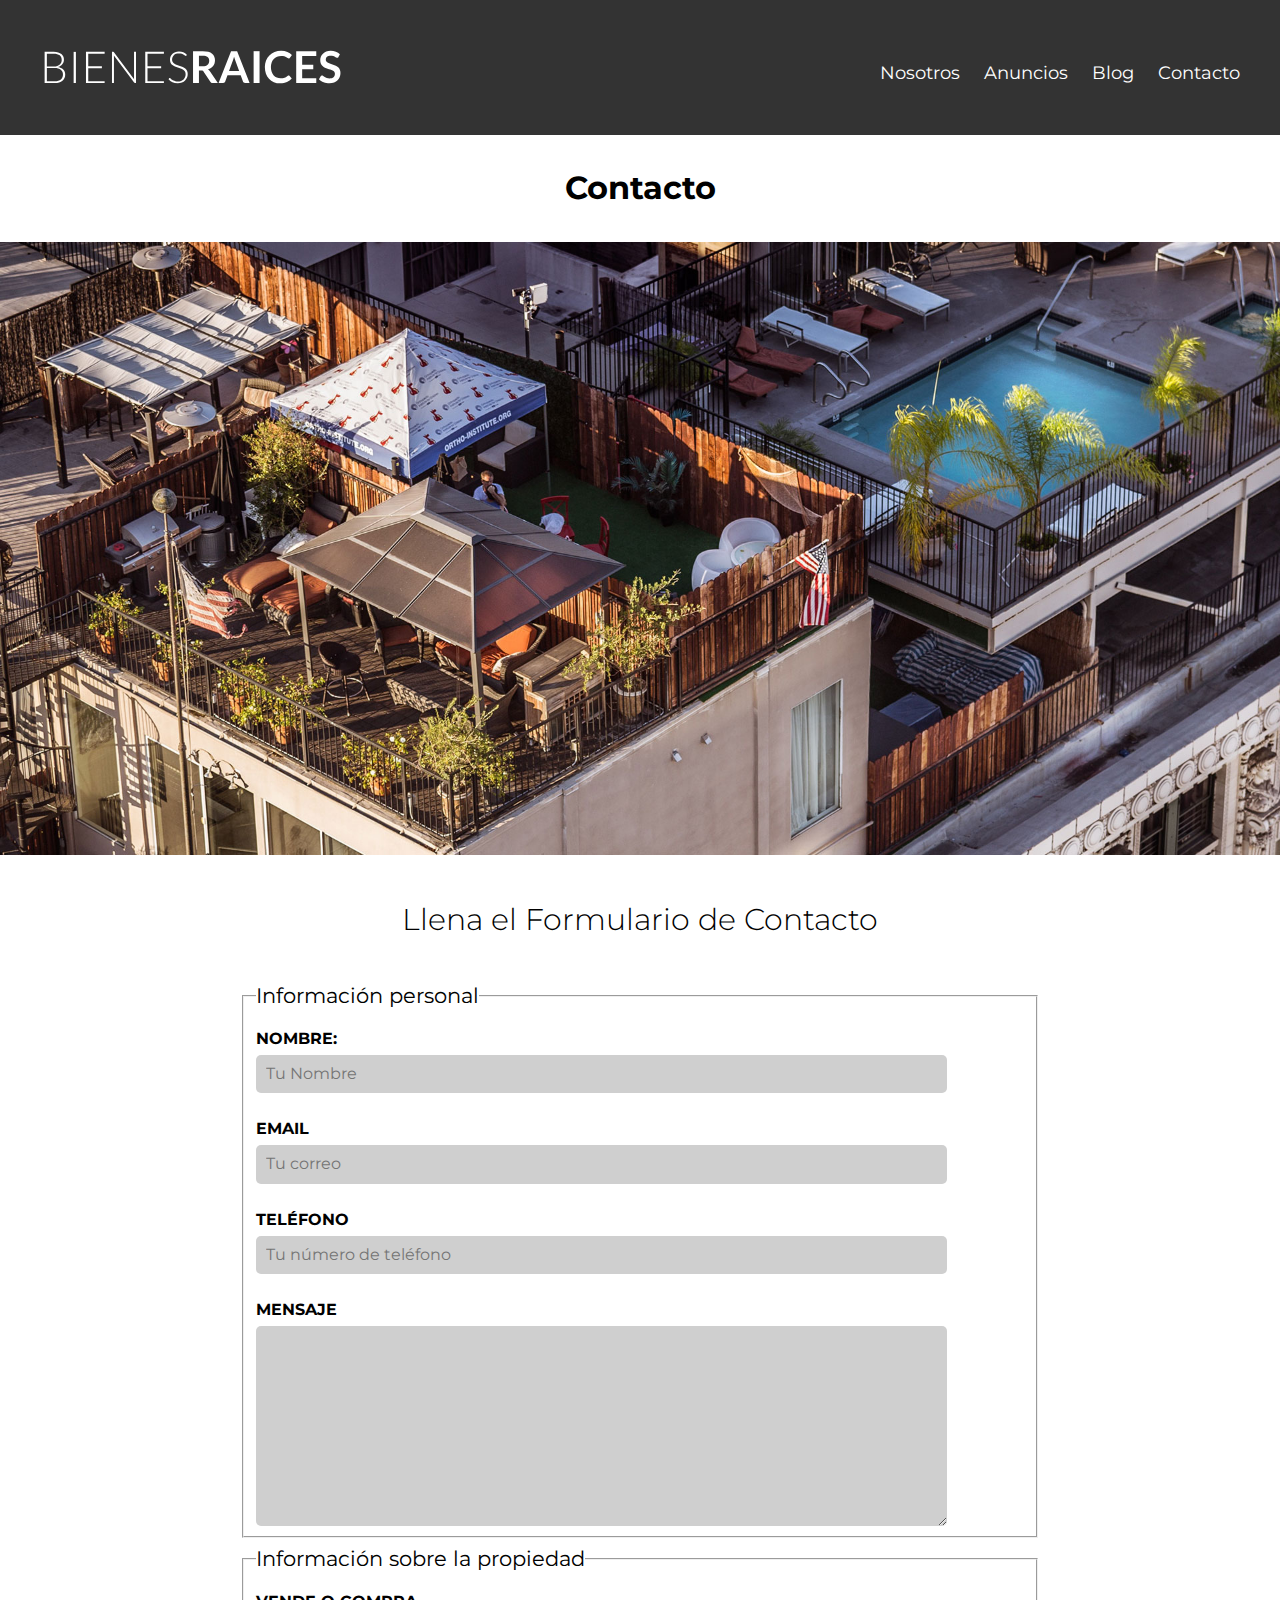
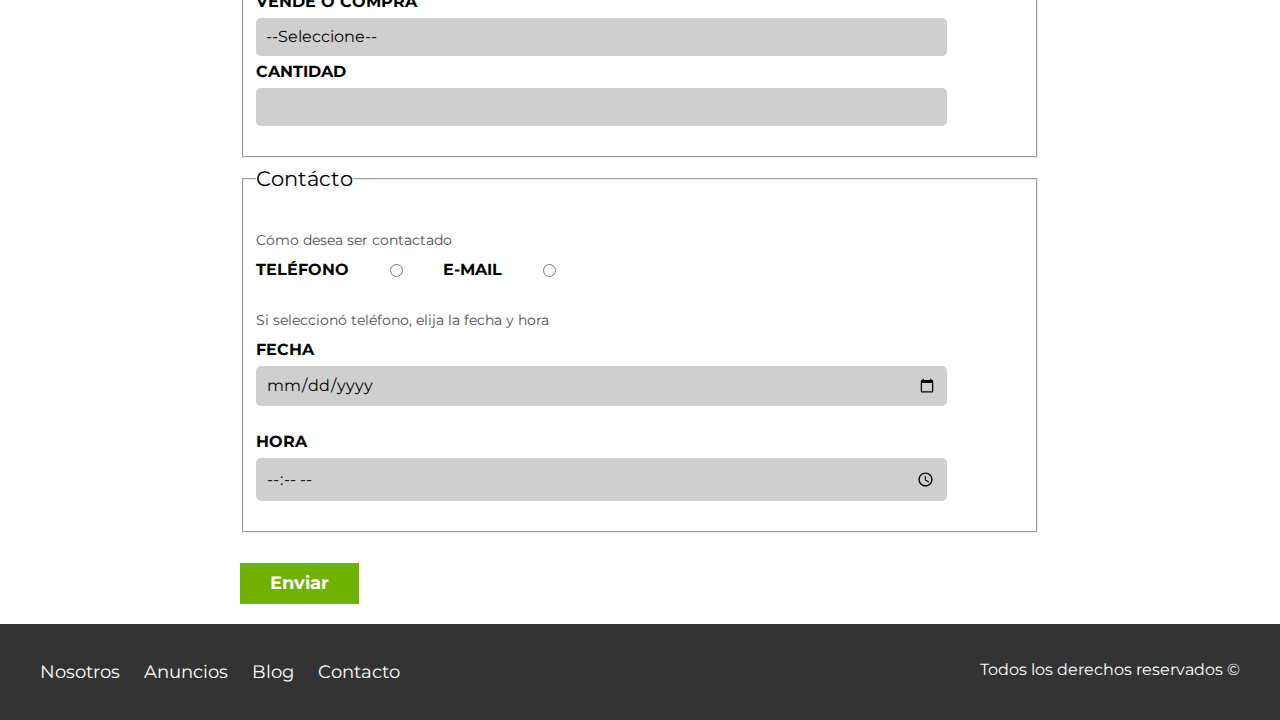
<file: 01-Bienes raices/contacto.html>
<!DOCTYPE html>
<html lang="en">

<head>
    <meta charset="UTF-8">
    <meta name="viewport" content="width=device-width, initial-scale=1.0">
    <title>Bienes raices</title>
    <link href="https://fonts.googleapis.com/css2?family=Montserrat:wght@100;300;400;500;600;700&display=swap"
        rel="stylesheet">
    <link rel="stylesheet" href="css/estilo.css">
    <link rel="stylesheet" href="css/normalize.css">

</head>

<body>


    <header class="site-header">
        <div class="contenedor contenido-header">
            <div class="barra">
                <a href="/">
                    <img src="img/logo.svg" alt="Logotipo de bienes raices">
                </a>

                <nav class="navegacion">
                    <a href="nosotros.html">Nosotros</a>
                    <a href="anuncios.html">Anuncios</a>
                    <a href="blog.html">Blog</a>
                    <a href="contacto.html">Contacto</a>
                </nav>
            </div>
            <!--barra-->
        </div>
        <!--contenedor-->
    </header>

    <h1 class="f3-300 centrar-texto">Contacto</h1>
    <img src="img/destacada3.jpg" alt="imegen contacto">

    <main class="contenedor seccion contenido-centrado">
        <h2 class="fw-300 centrar-texto">Llena el Formulario de Contacto</h2>
        <form class="contacto" action="">

            <fieldset>
                <legend>Información personal</legend>

                <label for="Nombre">Nombre:</label>
                <input type="text" id="Nombre" placeholder="Tu Nombre" class="nombre">

                <label for="email">email</label>
                <input type="email" id="email" placeholder="Tu correo" required>

                <label for="telefono">Teléfono</label>
                <input type="tel" id="telefono" placeholder="Tu número de teléfono" required>

                <label for="mensaje">Mensaje</label>
                <textarea name="mensaje" id="mensaje"></textarea>

            </fieldset>

            <fieldset>
                <legend>Información sobre la propiedad</legend>

                <label for="opciones">Vende o Compra</label>
                <select id="opciones">
                    <option value="" disabled selected>--Seleccione--</option>
                    <option value="compra">Compra</option>
                    <option value="vende">Vende</option>
                </select>

                <label for="cantidad">Cantidad</label>
                <input type="number" id="cantidad" min="0">

            </fieldset>

            <fieldset>
                <legend>Contácto</legend>
                
                <p>Cómo desea ser contactado</p>
                <div class="forma-contacto">

                    <label for="telefono">Teléfono</label>
                    <input type="radio" name="contacto" value="telefono" id="telefono">

                    <label for="correo">E-mail</label>
                    <input type="radio" name="contacto" value="correo" id="correo">
                </div>

                <p>Si seleccionó teléfono, elija la fecha y hora</p>
                <label for="fecha">Fecha</label>
                <input type="date" id="fecha">

                <label for="hora">Hora</label>
                <input type="time" id="hora" min="09:00" max="18:00">


            </fieldset>

            <input type="submit" value="Enviar" class="boton boton-verde">

        </form>

    </main>




    <footer class="site-footer seccion">
        <div class="contenedor contenedor-footer">
            <nav class="navegacion">
                <a href="nosotros.html">Nosotros</a>
                <a href="anuncios.html">Anuncios</a>
                <a href="blog.html">Blog</a>
                <a href="contacto.html">Contacto</a>
            </nav>

            <p class="copyright">Todos los derechos reservados &#169;</p>
        </div>
    </footer>

</body>

</html>
</file>
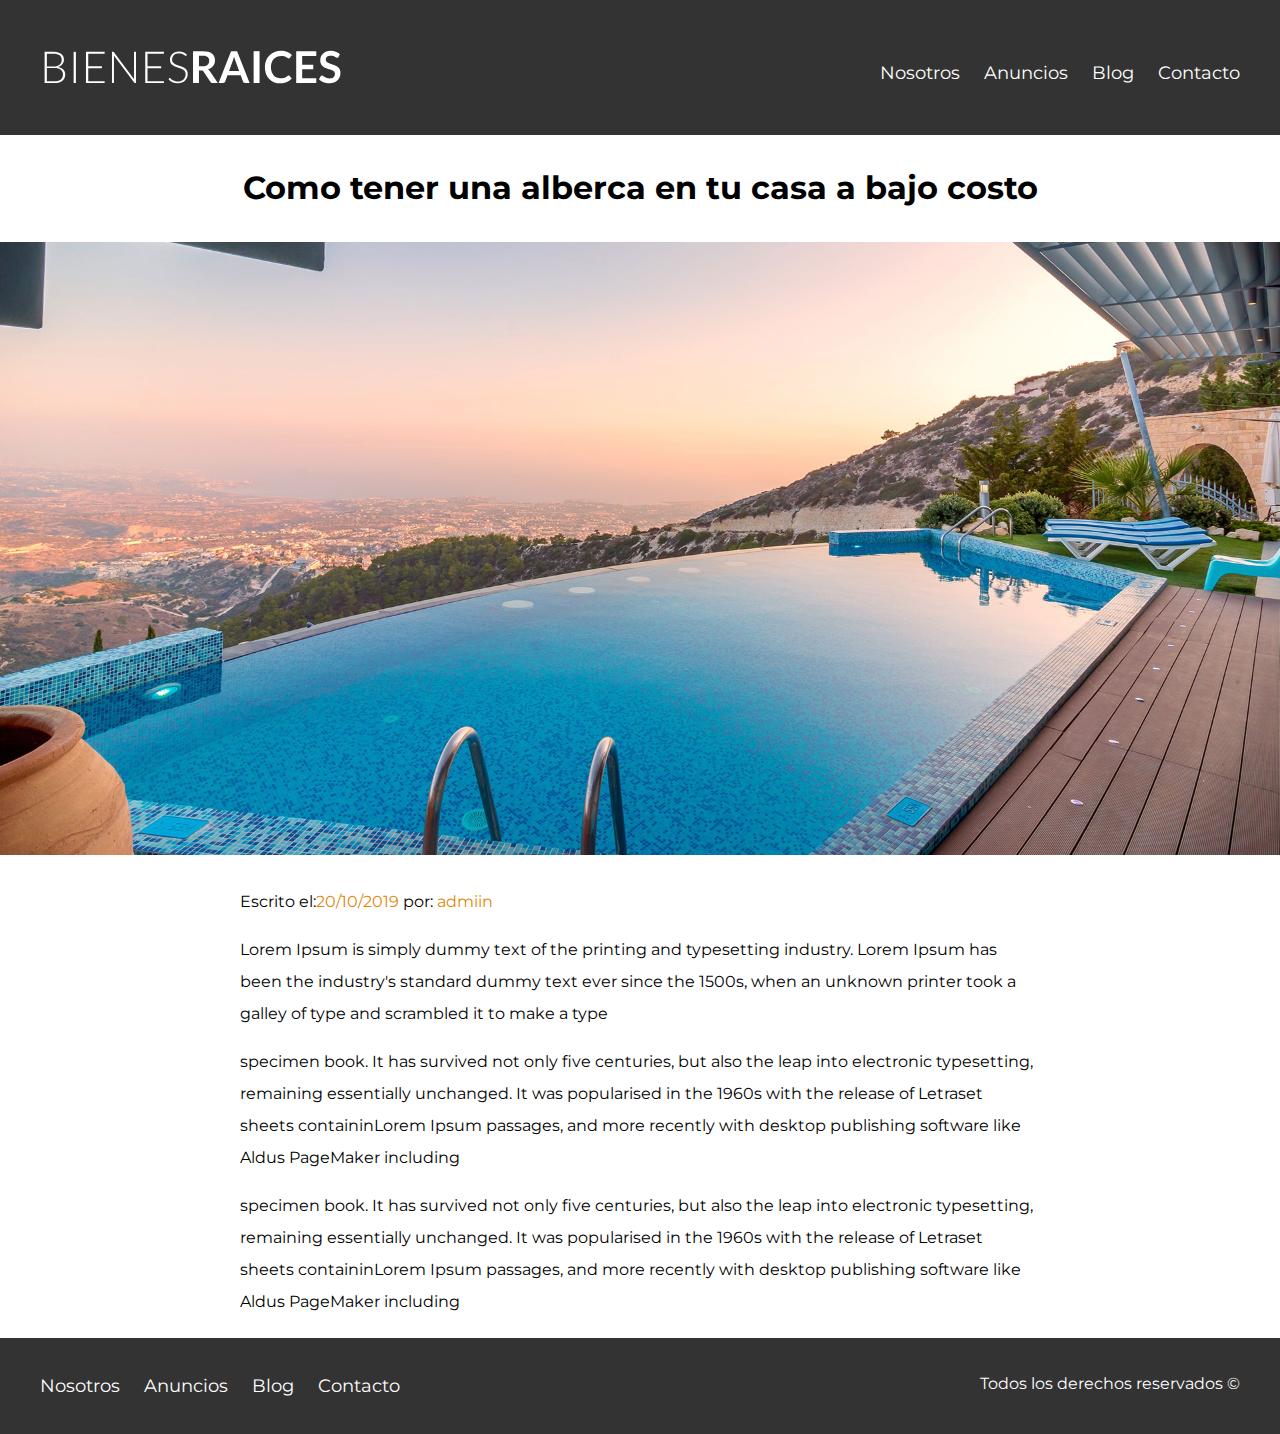
<file: 01-Bienes raices/entrada.html>
<!DOCTYPE html>
<html lang="en">

<head>
    <meta charset="UTF-8">
    <meta name="viewport" content="width=device-width, initial-scale=1.0">
    <title>Bienes raices</title>
    <link href="https://fonts.googleapis.com/css2?family=Montserrat:wght@100;300;400;500;600;700&display=swap"
        rel="stylesheet">
    <link rel="stylesheet" href="css/estilo.css">
    <link rel="stylesheet" href="css/normalize.css">

</head>

<body>


    <header class="site-header">
        <div class="contenedor contenido-header">
            <div class="barra">
                <a href="/">
                    <img src="img/logo.svg" alt="Logotipo de bienes raices">
                </a>

                <nav class="navegacion">
                    <a href="nosotros.html">Nosotros</a>
                    <a href="anuncios.html">Anuncios</a>
                    <a href="blog.html">Blog</a>
                    <a href="contacto.html">Contacto</a>
                </nav>
            </div>
            <!--barra-->
        </div>
        <!--contenedor-->
    </header>

    <h1 class="f3-300 centrar-texto">Como tener una alberca en tu casa a bajo costo</h1>
    <img src="img/destacada2.jpg" alt="Imagen principal">

    <main class="contenedor seccion contenido-centrado texto-entrada">
        <p>Escrito el:<span>20/10/2019</span> por: <span> admiin</span></p>

        <p>Lorem Ipsum is simply dummy text of the printing and typesetting industry.
            Lorem Ipsum has been the industry's standard dummy text ever since the 1500s,
            when an unknown printer took a galley of type and scrambled it to make a type </p>

        <p> specimen book. It has survived not only five centuries, but also the leap into
            electronic typesetting, remaining essentially unchanged. It was popularised in
            the 1960s with the release of Letraset sheets containinLorem Ipsum passages,
            and more recently with desktop publishing software like Aldus PageMaker including </p>
        <p> specimen book. It has survived not only five centuries, but also the leap into
             electronic typesetting, remaining essentially unchanged. It was popularised in
            the 1960s with the release of Letraset sheets containinLorem Ipsum passages,
            and more recently with desktop publishing software like Aldus PageMaker including </p>
    
        </main>

    <footer class="site-footer seccion">
        <div class="contenedor contenedor-footer">
            <nav class="navegacion">
                <a href="nosotros.html">Nosotros</a>
                <a href="anuncios.html">Anuncios</a>
                <a href="blog.html">Blog</a>
                <a href="contacto.html">Contacto</a>
            </nav>

            <p class="copyright">Todos los derechos reservados &#169;</p>
        </div>
    </footer>

</body>

</html>
</file>
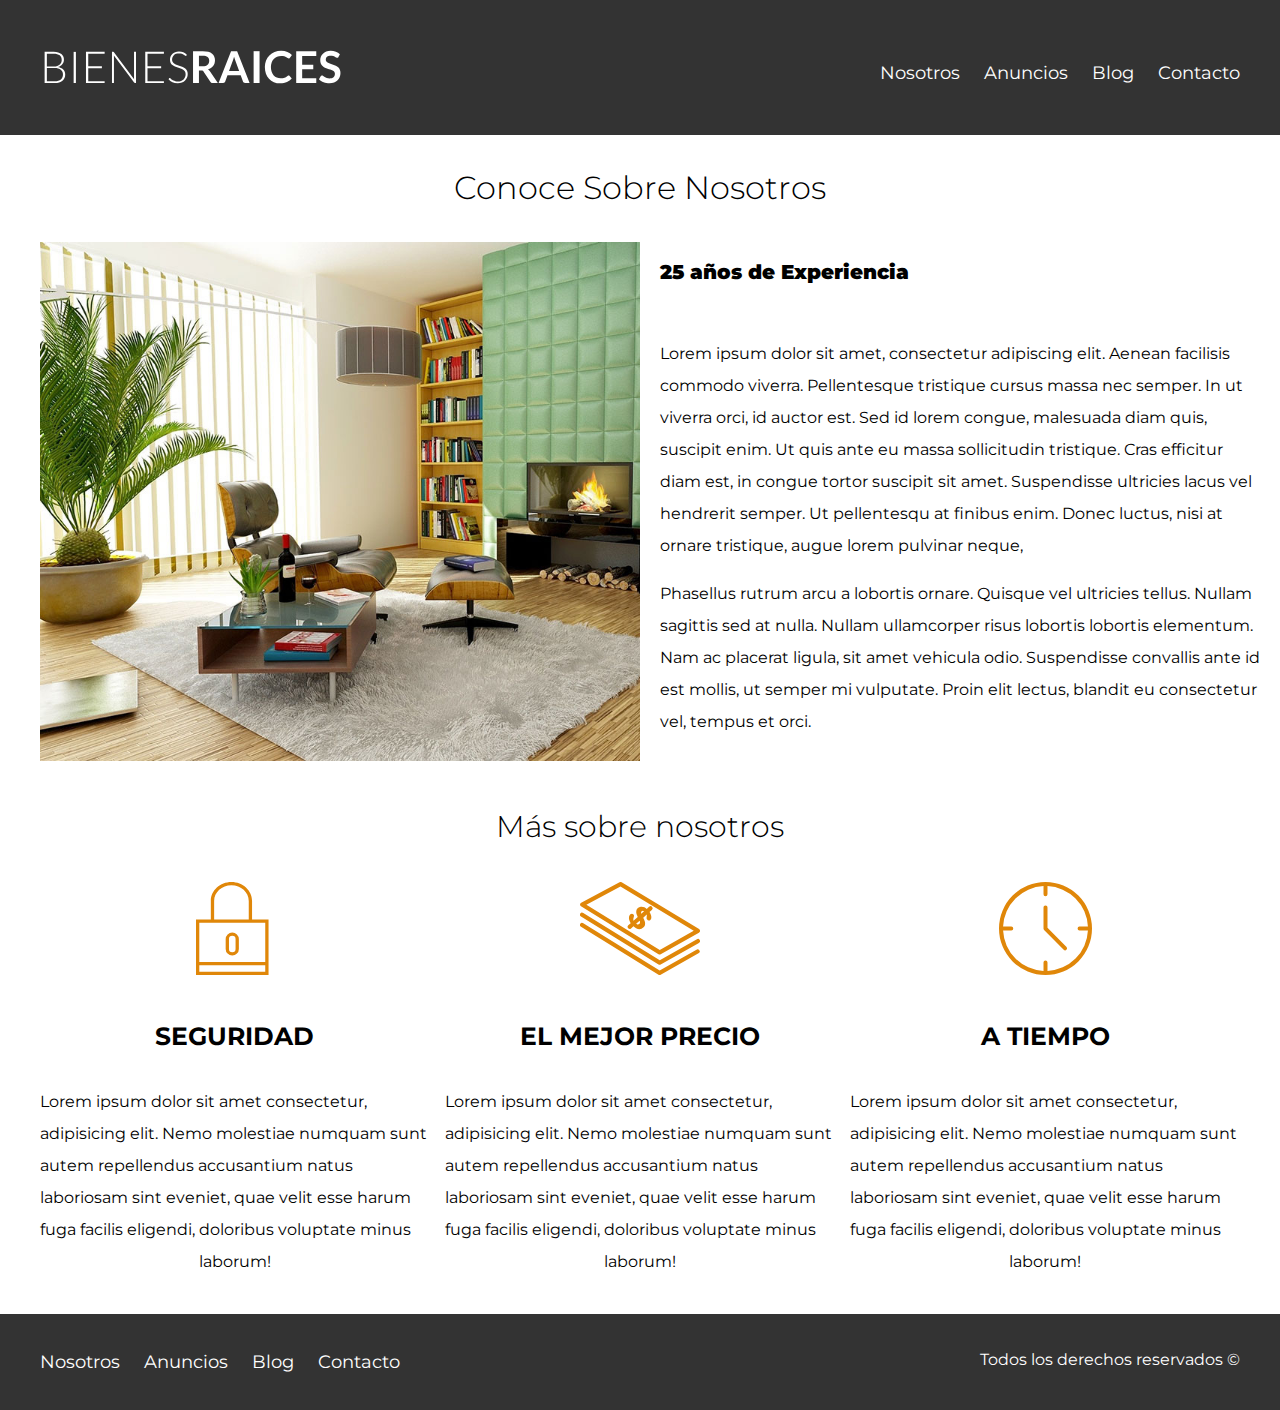
<file: 01-Bienes raices/nosotros.html>
<!DOCTYPE html>
<html lang="en">

<head>
    <meta charset="UTF-8">
    <meta name="viewport" content="width=device-width, initial-scale=1.0">
    <title>Bienes raices</title>
    <link href="https://fonts.googleapis.com/css2?family=Montserrat:wght@100;300;400;500;600;700&display=swap"
        rel="stylesheet">
    <link rel="stylesheet" href="css/estilo.css">
    <link rel="stylesheet" href="css/normalize.css">

</head>

<body>


    <header class="site-header">
        <div class="contenedor contenido-header">
            <div class="barra">
                <a href="/">
                    <img src="img/logo.svg" alt="Logotipo de bienes raices">
                </a>

                <nav class="navegacion">
                    <a href="nosotros.html">Nosotros</a>
                    <a href="anuncios.html">Anuncios</a>
                    <a href="blog.html">Blog</a>
                    <a href="contacto.html">Contacto</a>
                </nav>
            </div>
            <!--barra-->
        </div>
        <!--contenedor-->
    </header>
    <main class="contenedor">
        <h1 class="fw-300 centrar-texto">Conoce Sobre Nosotros</h1>

        <div class="contenido-nosotros">
            <div>
                <img src="img/nosotros.jpg" alt="Imagen contenido nosotros">
            </div>
            <div class="texto-nosotros">
                <blockquote>25 años de Experiencia</blockquote>

                <p>Lorem ipsum dolor sit amet, consectetur adipiscing elit. Aenean facilisis commodo
                    viverra. Pellentesque tristique cursus massa nec semper. In ut viverra orci, id
                    auctor est. Sed id lorem congue, malesuada diam quis, suscipit enim. Ut quis
                    ante eu massa sollicitudin tristique. Cras efficitur diam est, in congue tortor
                    suscipit sit amet. Suspendisse ultricies lacus vel hendrerit semper. Ut pellentesqu
                    at finibus enim. Donec luctus, nisi at ornare tristique, augue lorem pulvinar neque,
                </p>
                <p>
                    Phasellus rutrum arcu a lobortis ornare. Quisque vel ultricies tellus. Nullam sagittis
                    sed at nulla. Nullam ullamcorper risus lobortis lobortis elementum. Nam ac placerat
                    ligula, sit amet vehicula odio. Suspendisse convallis ante id est mollis, ut semper
                    mi vulputate. Proin elit lectus, blandit eu consectetur vel, tempus et orci.
                </p>
            </div>

        </div>
    </main>
    <section class="contenedor seccion">
        <h2 class="fw-300 centrar-texto"> Más sobre nosotros</h2>
        <div class="iconos-nosotros">
            <div class="icono">
                <img src="img/icono1.svg" alt="Icono de seguridad">
                <h3>Seguridad</h3>
                <p>Lorem ipsum dolor sit amet consectetur, adipisicing elit. Nemo molestiae
                    numquam sunt autem repellendus accusantium natus laboriosam sint eveniet,
                    quae velit esse harum fuga facilis eligendi, doloribus voluptate minus laborum!</p>
            </div>

            <div class="icono">
                <img src="img/icono2.svg" alt="Icono de El mejor Precio">
                <h3>El Mejor Precio</h3>
                <p>Lorem ipsum dolor sit amet consectetur, adipisicing elit. Nemo molestiae
                    numquam sunt autem repellendus accusantium natus laboriosam sint eveniet,
                    quae velit esse harum fuga facilis eligendi, doloribus voluptate minus laborum!</p>
            </div>

            <div class="icono">
                <img src="img/icono3.svg" alt="Icono de A Tiempo">
                <h3>A Tiempo</h3>
                <p>Lorem ipsum dolor sit amet consectetur, adipisicing elit. Nemo molestiae
                    numquam sunt autem repellendus accusantium natus laboriosam sint eveniet,
                    quae velit esse harum fuga facilis eligendi, doloribus voluptate minus laborum!</p>
            </div>
        </div>
    </section>


    <footer class="site-footer seccion">
        <div class="contenedor contenedor-footer">
            <nav class="navegacion">
                <a href="nosotros.html">Nosotros</a>
                <a href="anuncios.html">Anuncios</a>
                <a href="blog.html">Blog</a>
                <a href="contacto.html">Contacto</a>
            </nav>

            <p class="copyright">Todos los derechos reservados &#169;</p>
        </div>
    </footer>

</body>

</html>
</file>
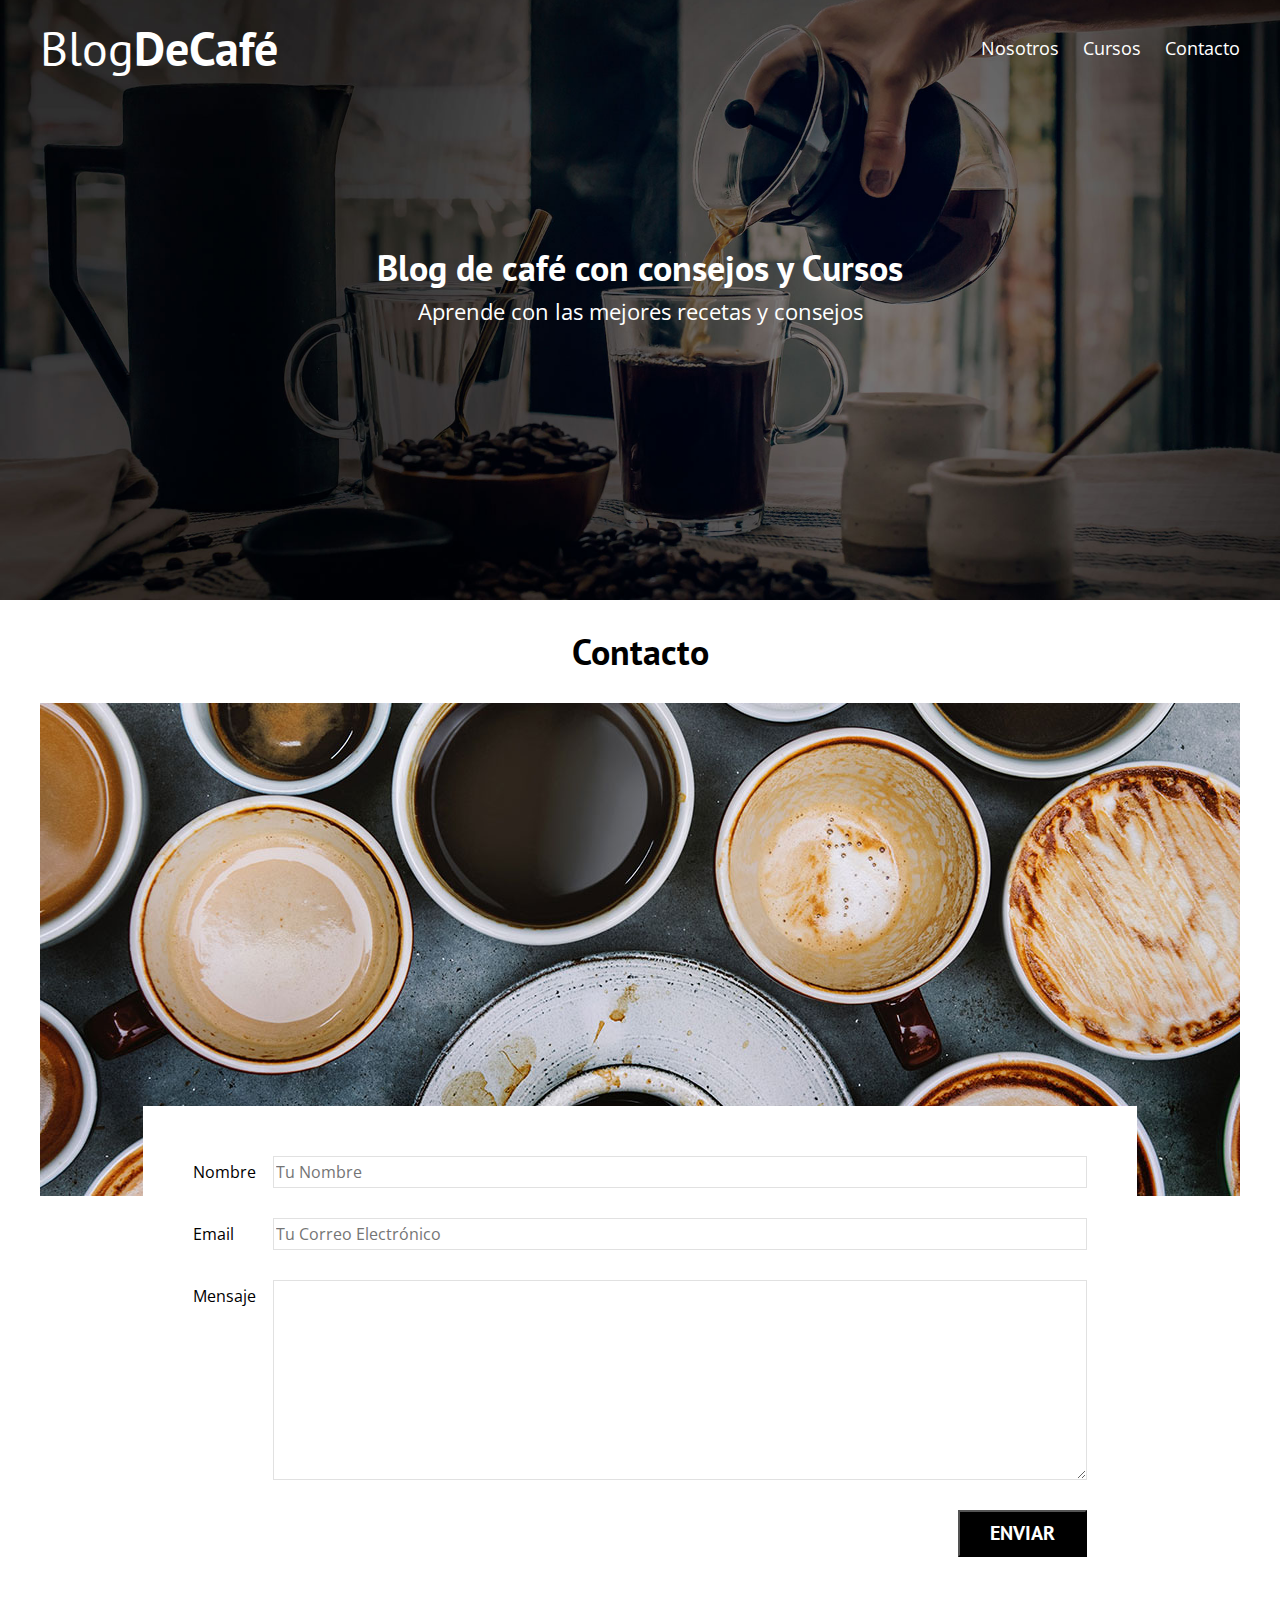
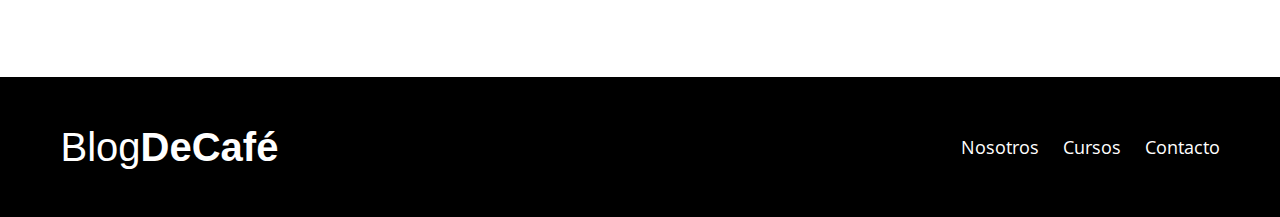
<file: blogcafe/contacto.html>
<!DOCTYPE html>
<html lang="en">

<head>
    <meta charset="UTF-8">
    <meta name="viewport" content="width=device-width, initial-scale=1.0">
    <meta http-equiv="X-UA-Compatible" content="ie=edge">
    <title>Blog de Café</title>
    <link href="https://fonts.googleapis.com/css2?family=Open+Sans&family=PT+Sans:wght@400;700&display=swap" rel="stylesheet">
    <link rel="stylesheet" href="css/normalize.css">
    <link rel="stylesheet" href="css/style.css">
</head>

<body>
    <header class="site-header">
        <div class="contenedor">
            <div class="barra">
                <a href="/">
                    <h1 class="no-margin">Blog<span>DeCafé</span></h1>
                </a>
                <nav class="navegacion">
                    <a href="nosotros.html">Nosotros</a>
                    <a href="cursos.html">Cursos</a>
                    <a href="contacto.html">Contacto</a>
                </nav>
            </div>
            <!--barra-->
            <div class="texto-header">
                <h2 class="no-margin">Blog de café con consejos y Cursos</h2>
                <p class="no-margin">Aprende con las mejores recetas y consejos</p>
            </div>


        </div>
        <!--contenedor-->
    </header>

    <main class="contenedor">
        <h2 class="centrar-texto">Contacto</h2>
        <div class="grid centrar-columnas">
            <div class="columnas-12">
                <img src="img/contacto.jpg" alt="Imagen contacto">
            </div>

            <div class="columnas-10 formulario-contacto">
                <form action="#">
                    <div class="campo">
                        <label for="nombre">Nombre</label>
                        <input type="text" id="nombre" placeholder="Tu Nombre">
                    </div>
                    <div class="campo">
                        <label for="email">Email</label>
                        <input type="email" id="email" placeholder="Tu Correo Electrónico">
                    </div>
                    <div class="campo mensaje">
                        <label for="mensaje">Mensaje</label>
                        <textarea id="mensaje"></textarea>
                    </div>
                    <div class="campo enviar">
                        <input type="submit" value="Enviar" class="btn btn-primario">
                    </div>
                </form>
            </div>
        </div>
    </main>







    <footer class="site-footer">
        <div class="contenedor">
            <div class="barra">
                <p class="no-margin">Blog<span>DeCafé</span></p>

                <nav class="navegacion">
                    <a href="nosotros.html">Nosotros</a>
                    <a href="cursos.html">Cursos</a>
                    <a href="contacto.html">Contacto</a>
                </nav>
            </div>
        </div>

    </footer>
</body>

</html>
</file>
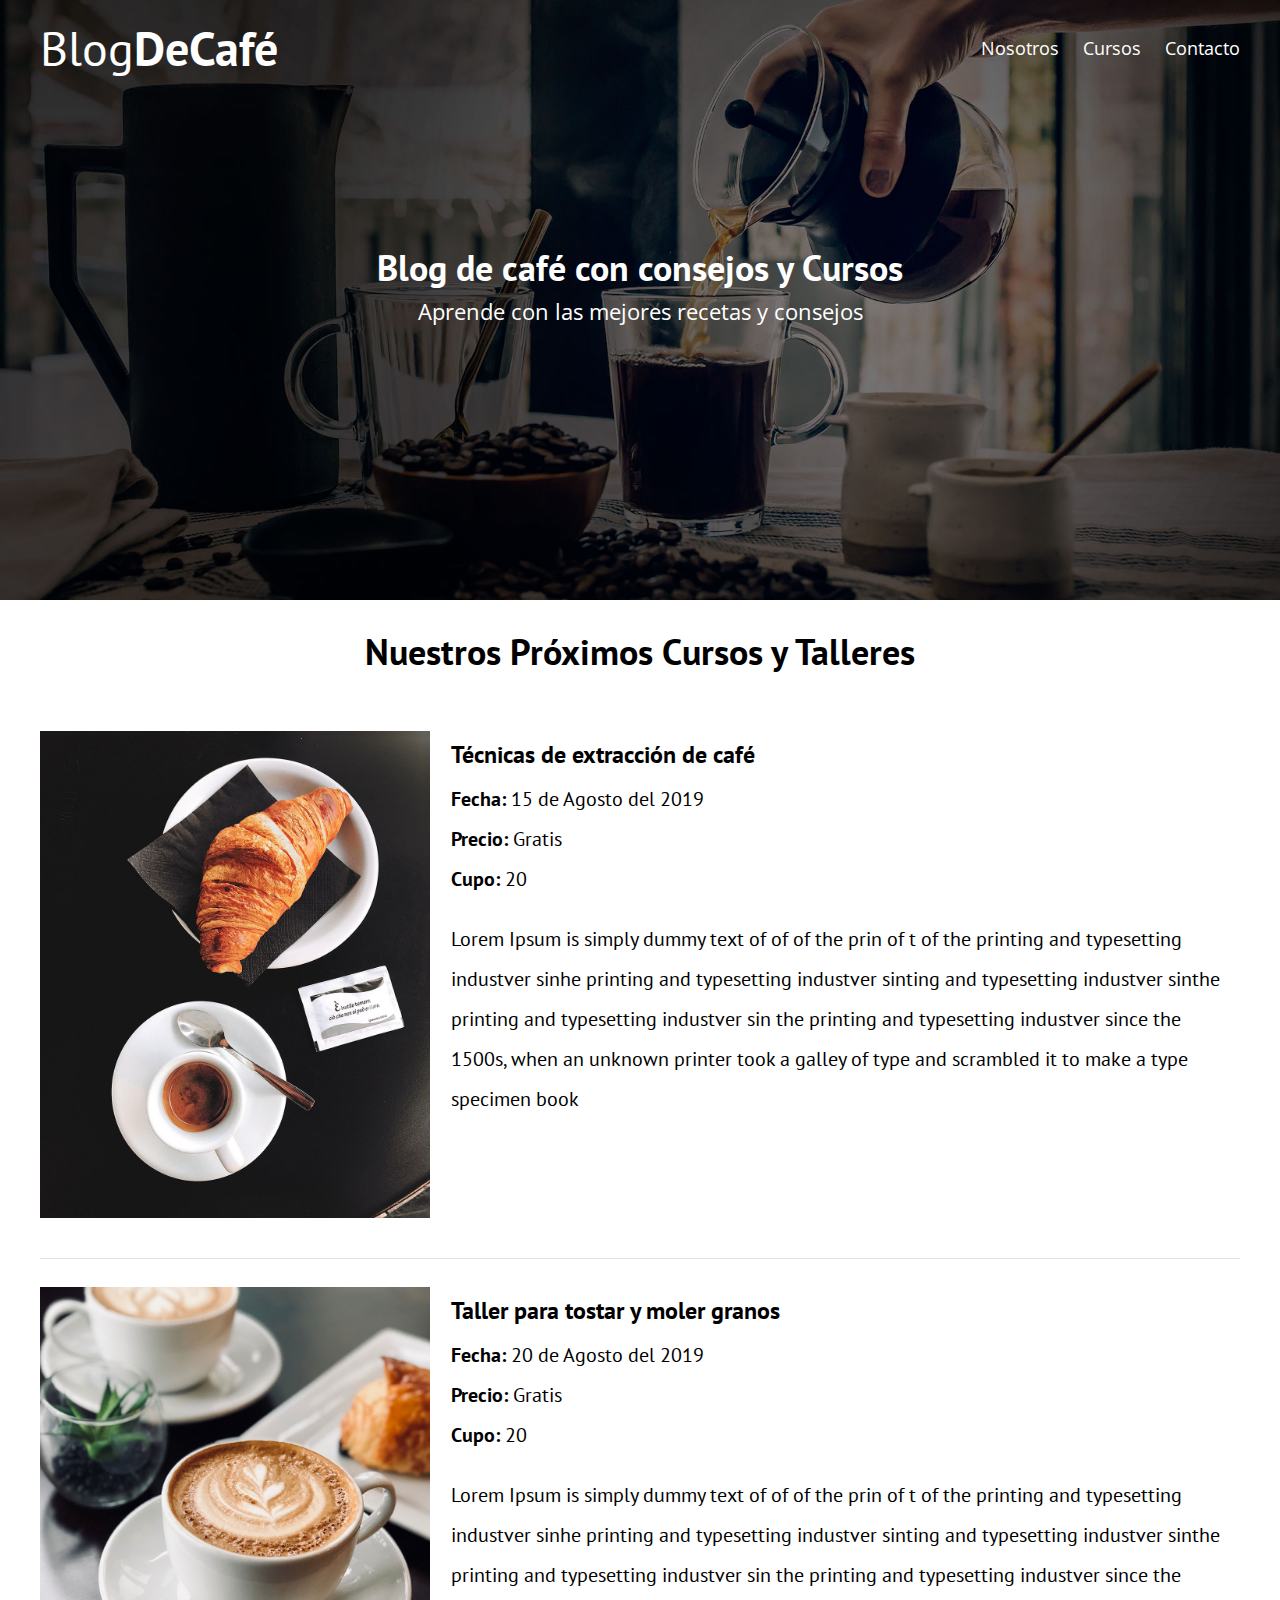
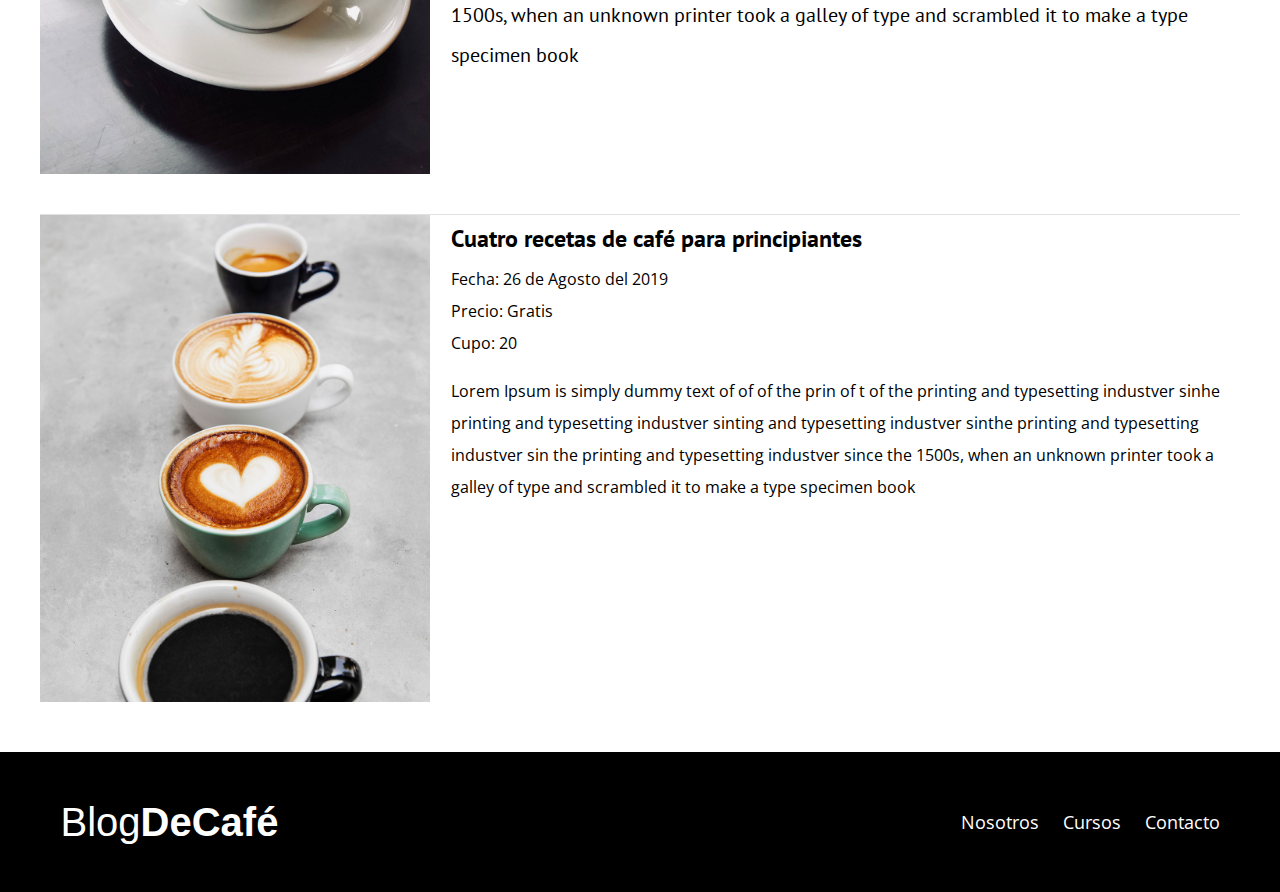
<file: blogcafe/cursos.html>
<!DOCTYPE html>
<html lang="en">

<head>
    <meta charset="UTF-8">
    <meta name="viewport" content="width=device-width, initial-scale=1.0">
    <meta http-equiv="X-UA-Compatible" content="ie=edge">
    <title>Blog de Café</title>
    <link href="https://fonts.googleapis.com/css2?family=Open+Sans&family=PT+Sans:wght@400;700&display=swap" rel="stylesheet">
    <link rel="stylesheet" href="css/normalize.css">
    <link rel="stylesheet" href="css/style.css">
</head>

<body>
    <header class="site-header">
        <div class="contenedor">
            <div class="barra">
                <a href="/">
                    <h1 class="no-margin">Blog<span>DeCafé</span></h1>
                </a>
                <nav class="navegacion">
                    <a href="nosotros.html">Nosotros</a>
                    <a href="cursos.html">Cursos</a>
                    <a href="contacto.html">Contacto</a>
                </nav>
            </div>
            <!--barra-->
            <div class="texto-header">
                <h2 class="no-margin">Blog de café con consejos y Cursos</h2>
                <p class="no-margin">Aprende con las mejores recetas y consejos</p>
            </div>


        </div>
        <!--contenedor-->
    </header>

    <main class="contenedor">
        <h2 class="centrar-texto">Nuestros Próximos Cursos y Talleres</h2>

        <article class="curso grid">
            <div class="columnas-4">
                <img src="img/curso1.jpg" alt="Imagen Curso 1">
            </div>
            <div class="columnas-8">
                <h4 class="no-margin">Técnicas de extracción de café</h4>
                <p class="no-margin">Fecha:<span> 15 de Agosto del 2019</span></p>
                <p class="no-margin">Precio:<span> Gratis</span></p>
                <p class="no-margin">Cupo: <span>20</span></p>
                <p> <span>Lorem Ipsum is simply dummy text of of  of the prin of t of the printing and typesetting industver sinhe printing and typesetting industver sinting and typesetting industver sinthe printing and typesetting industver sin the printing and typesetting industver since the 1500s, when an unknown printer took a galley of type and scrambled it to make a type specimen book
                </span> </p>
            </div>

        </article>
        <article class="curso grid">
            <div class="columnas-4">
                <img src="img/curso2.jpg" alt="Imagen Curso 2">
            </div>
            <div class="columnas-8">
                <h4 class="no-margin">Taller para tostar y moler granos</h4>
                <p class="no-margin">Fecha:<span> 20 de Agosto del 2019</span></p>
                <p class="no-margin">Precio:<span> Gratis</span></p>
                <p class="no-margin">Cupo: <span>20</span></p>
                <p> <span>Lorem Ipsum is simply dummy text of of  of the prin of t of the printing and typesetting industver sinhe printing and typesetting industver sinting and typesetting industver sinthe printing and typesetting industver sin the printing and typesetting industver since the 1500s, when an unknown printer took a galley of type and scrambled it to make a type specimen book
                </span> </p>
            </div>

        </article>
        <article class="Curso grid">
            <div class="columnas-4">
                <img src="img/curso3.jpg" alt="Imagen Curso 3">
            </div>
            <div class="columnas-8">
                <h4 class="no-margin">Cuatro recetas de café para principiantes</h4>
                <p class="no-margin">Fecha:<span> 26 de Agosto del 2019</span></p>
                <p class="no-margin">Precio:<span> Gratis</span></p>
                <p class="no-margin">Cupo: <span>20</span></p>
                <p> <span>Lorem Ipsum is simply dummy text of of  of the prin of t of the printing and typesetting industver sinhe printing and typesetting industver sinting and typesetting industver sinthe printing and typesetting industver sin the printing and typesetting industver since the 1500s, when an unknown printer took a galley of type and scrambled it to make a type specimen book
                </span> </p>
            </div>

        </article>
    </main>






    <footer class="site-footer">
        <div class="contenedor">
            <div class="barra">
                <p class="no-margin">Blog<span>DeCafé</span></p>

                <nav class="navegacion">
                    <a href="nosotros.html">Nosotros</a>
                    <a href="cursos.html">Cursos</a>
                    <a href="contacto.html">Contacto</a>
                </nav>
            </div>
        </div>

    </footer>
</body>

</html>
</file>
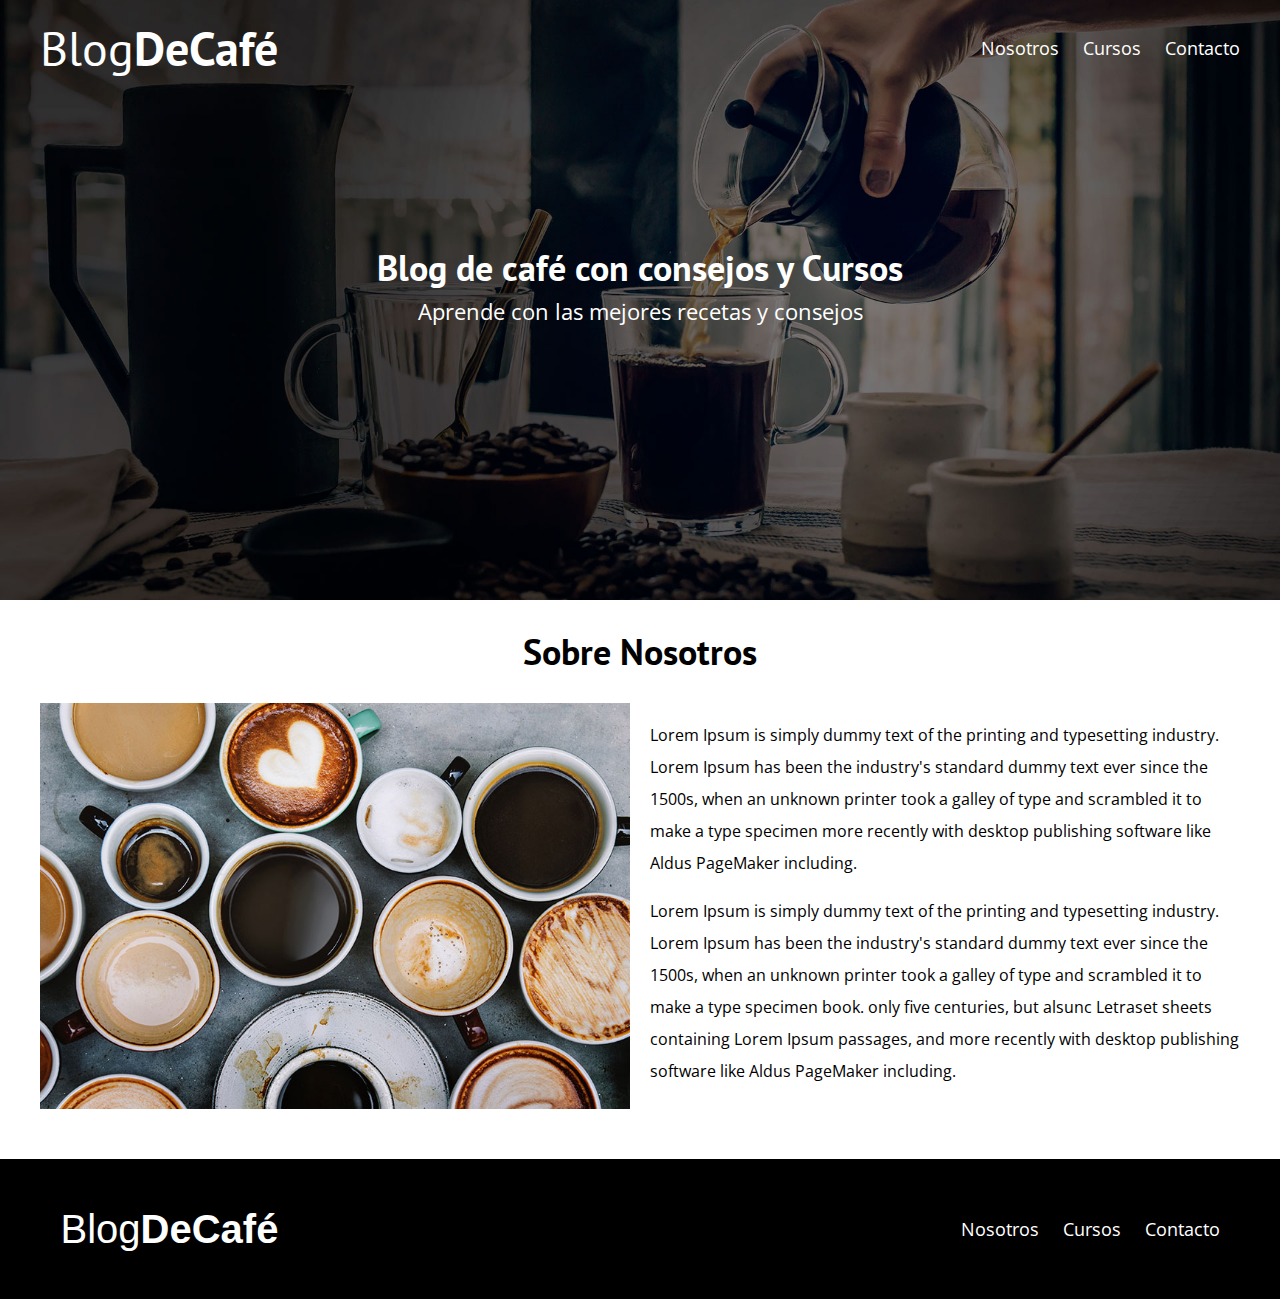
<file: blogcafe/nosotros.html>
<!DOCTYPE html>
<html lang="en">

<head>
    <meta charset="UTF-8">
    <meta name="viewport" content="width=device-width, initial-scale=1.0">
    <meta http-equiv="X-UA-Compatible" content="ie=edge">
    <title>Blog de Café</title>
    <link href="https://fonts.googleapis.com/css2?family=Open+Sans&family=PT+Sans:wght@400;700&display=swap" rel="stylesheet">
    <link rel="stylesheet" href="css/normalize.css">
    <link rel="stylesheet" href="css/style.css">
</head>

<body>
    <header class="site-header">
        <div class="contenedor">
            <div class="barra">
                <a href="/">
                    <h1 class="no-margin">Blog<span>DeCafé</span></h1>
                </a>
                <nav class="navegacion">
                    <a href="nosotros.html">Nosotros</a>
                    <a href="cursos.html">Cursos</a>
                    <a href="contacto.html">Contacto</a>
                </nav>
            </div>
            <!--barra-->
            <div class="texto-header">
                <h2 class="no-margin">Blog de café con consejos y Cursos</h2>
                <p class="no-margin">Aprende con las mejores recetas y consejos</p>
            </div>


        </div>
        <!--contenedor-->
    </header>
    <main class="contenedor">
        <h2 class="centrar-texto">Sobre Nosotros</h2>
        <div class="grid">
            <div class="columnass">
                <img src="img/nosotros.jpg" alt="Imagen Nosotros">
            </div>
            <div class="columnass">
                <p>Lorem Ipsum is simply dummy text of the printing and typesetting industry. Lorem Ipsum has been the industry's standard dummy text ever since the 1500s, when an unknown printer took a galley of type and scrambled it to make a type specimen
                    more recently with desktop publishing software like Aldus PageMaker including.</p>
                <p>Lorem Ipsum is simply dummy text of the printing and typesetting industry. Lorem Ipsum has been the industry's standard dummy text ever since the 1500s, when an unknown printer took a galley of type and scrambled it to make a type specimen
                    book. only five centuries, but alsunc Letraset sheets containing Lorem Ipsum passages, and more recently with desktop publishing software like Aldus PageMaker including.</p>
            </div>
        </div>
    </main>









    <footer class="site-footer">
        <div class="contenedor">
            <div class="barra">
                <p class="no-margin">Blog<span>DeCafé</span></p>

                <nav class="navegacion">
                    <a href="nosotros.html">Nosotros</a>
                    <a href="cursos.html">Cursos</a>
                    <a href="contacto.html">Contacto</a>
                </nav>
            </div>
        </div>

    </footer>
</body>

</html>
</file>
<file: blogcafe/css/style.css>
html {
    box-sizing: border-box;
    font-size: 62.5%;
}

*,
*:before,
*:after {
    box-sizing: inherit;
}

body {
    font-family: 'Open Sans', sans-serif;
    font-size: 1.6rem;
    line-height: 2;
}


/** Globales **/

.contenedor {
    max-width: 1200px;
    width: 95%;
    margin: 0 auto;
}

h1,
h2,
h3,
h4 {
    font-family: 'PT Sans', sans-serif;
}

h1 {
    font-size: 4.8rem;
}

h2 {
    font-size: 3.6rem;
    line-height: 1.2;
}

h3 {
    font-size: 3rem;
}

h4 {
    font-size: 2.4rem;
}

img {
    max-width: 100%;
}


/**Utilidades**/

.centrar-texto {
    text-align: center;
}

.no-margin {
    margin: 0;
}


/**Grid**/

@media (min-width: 768px) {
    .grid {
        display: flex;
        justify-content: space-between;
        flex-wrap: wrap;
    }
    .centrar-columnas {
        justify-content: center;
    }
    .columnas-4 {
        flex: 0 0 calc(33.3% - 1rem);
    }
    .columnass {
        flex: 0 0 calc(50% - 1rem);
    }
    .columnas-8 {
        flex: 0 0 calc(66.6% - 1rem);
    }
    .columnas-10 {
        flex: 0 0 calc(83.6% - 1rem);
    }
    .columnas-12 {
        flex: 0 0 100%;
    }
}


/** botones**/

.btn {
    display: block;
    text-align: center;
    padding: 1rem 3rem;
    margin-top: 2rem 0;
    color: #ffffff;
    text-decoration: none;
    font-family: 'PT Sans', sans-serif;
    font-weight: 700;
    text-transform: uppercase;
    font-size: 2rem;
    flex: 0 0 100%;
}

.btn:hover {
    cursor: pointer;
}

@media (min-width: 768px) {
    .btn {
        display: inline-block;
        flex: 0 0 auto;
    }
}

.btn-primario {
    background-color: #000000;
}

.btn-secundario {
    background-color: #784d3c;
}


/**Header**/

@media(min-width:768px) {
    .barra {
        display: flex;
        justify-content: space-between;
        align-items: center;
    }
}

.site-header {
    background-image: url(../img/banner.jpg);
    background-repeat: no-repeat;
    background-position: center center;
    background-size: cover;
    height: 60rem;
}

.site-header a {
    color: #ffffff;
    text-decoration: none;
}

.site-header h1 {
    text-align: center;
    font-weight: 400;
}

.site-header h1 span {
    font-weight: 700;
}

.texto-header {
    color: #ffffff;
    text-align: center;
    margin-top: 5rem;
}

@media (min-width:768px) {
    .texto-header {
        margin-top: 15rem;
    }
}

.texto-header p {
    font-size: 2.2rem;
}


/**navegacion **/

.navegacion a {
    text-align: center;
    display: block;
    font-size: 1.8rem;
}

@media (min-width:768px) {
    .navegacion a {
        display: inline;
        margin-right: 2rem;
    }
    .navegacion a:last-of-type {
        margin: 0;
    }
}


/** Contenido principal Principal Home **/

.contenido-principal {
    display: flex;
    flex-wrap: wrap;
}

.blog,
.cursos {
    flex-grow: 0;
    flex-shrink: 0;
    flex-basis: 100%;
}

.cursos {
    order: -1;
}

@media (min-width:768px) {
    .contenido-principal {
        justify-content: space-between;
    }
    .blog {
        flex-basis: 66.6%;
        order: -1;
    }
    .cursos {
        flex-basis: calc(33.3% - 4rem);
    }
}

.entrada-blog {
    margin-bottom: 2rem;
    border-bottom: 1px solid #e1e1e1;
}

.entrada-blog:last-of-type {
    border: none;
}


/** Cursos Sidebar **/

.cursos-lista {
    padding: 0;
    list-style: none;
}

.curso {
    padding-top: 2.8rem;
    padding-bottom: 3rem;
    border-bottom: 1px solid #e1e1e1;
}

.curso:last-of-type {
    border-bottom: none;
}

.curso p {
    font-family: 'PT Sans', sans-serif;
    font-weight: 700;
    font-size: 2rem;
}

.curso p span {
    font-weight: 400;
}


/** footer **/

.site-footer {
    background-color: black;
    padding: 3rem;
    margin-top: 4rem;
}

.site-footer p {
    color: #ffffff;
    font-size: 4rem;
    font-weight: 400;
    font-family: 'PT-Sans', sans-serif;
    text-align: center;
}

.site-footer p span {
    font-weight: 700;
}

.site-footer a {
    color: #ffffff;
    text-decoration: none;
}


/** Contacto **/

.formulario-contacto {
    background-color: #ffffff;
    padding: 5rem;
}

@media (min-width:768px) {
    .formulario-contacto {
        margin-top: -10rem;
    }
}

.formulario-contacto .campo {
    display: flex;
    justify-content: space-between;
    margin-bottom: 3rem;
}

.formulario-contacto .campo label {
    flex: 0 0 8rem;
}

.formulario-contacto .campo input:not([type="submit"]),
.formulario-contacto textarea {
    flex: 1;
    border: 1px solid #e1e1e1;
}

.formulario-contacto textarea {
    height: 20rem;
}

.formulario-contacto .enviar {
    display: flex;
    justify-content: flex-end;
}
</file>
<file: 01-Bienes raices/css/estilo.css>
/* apply a natural box layout model to all elements, but allowing components to change */


html{
    box-sizing: border-box;
    font-size: 62.5%; /**Reset para rems 62.5% = 10px de 16 px**/
}
*, *:before, *:after {
    box-sizing: inherit;
}


body{
    font-family: 'Montserrat', sans-serif;
    font-size: 1.6rem ;
    line-height: 2;
}



/**Globales**/
img{
    max-width: 100%;   /** imagenes se ajustan al contenedor**/
}

.contenedor {
    max-width: 120rem;
    margin: 0 auto 0 auto ; /* si se duplica se puede poner una sola dupla*/
}
h1{ 
    font-size: 3.4rem;
}

h2{
    font-size: 3rem;
}

h3{
    font-size: 2.5rem;
}

h4{
    font-size: 2rem;
}

/** Utilidades**/
.seccion{
    margin-bottom: 2rem;
    margin-top: 2rem;

}

.fw-300{
    font-weight: 300;

}
.centrar-texto{
    text-align: center;
}
.d-block{
    display: block!important;
}

.contenido-centrado{
    max-width: 80rem;
}

/**Botones**/

.boton{
color:white;
font-weight: 700;
text-decoration: none;
font-size: 1.8rem;
padding: 1rem 3rem;
margin-top: 3rem;
display: inline-block;
text-align: center;
border: none;
}
.boton:hover{
    cursor: pointer;
}

.boton-amarillo{
background-color: #e08709;
}

.boton-verde{
background-color: #71b100;
}


/* Header */
.site-header{
    background-color: #333333;
    padding: 1rem 0 3rem 0;
}

.site-header.inicio{
    background: url(../img/header.jpg);
    background-position: center center;
    background-size: cover;
    height: 100vh;
    min-height: 60rem;
}
.contenido-header {
    height: 100%;
    display: flex;
    flex-direction:column ;
    justify-content: space-between;
}
.contenido-header h1{
    color: white;
    padding-bottom: 2rem;
    max-width: 60rem;
    line-height: 2;
}
.barra{
    display: flex;
    justify-content: space-between;
    align-items: center;
    padding-top: 3rem;

}
/** Navegación **/

.navegacion a {
    color: white;
    text-decoration: none ; /* linea de los enlaces*/
    font-size: 1.8rem; /**=18px**/
    margin-right: 2rem;   /** separación con el siguiente elemento**/

}
.navegacion a:hover{    
    color:#71b100;
}
.navegacion a:last-of-type{ /** elimina la separación del último **/
    margin: 0;
}
/** Iconos nosotros**/


.iconos-nosotros{
    display: flex;
    justify-content: space-between;
}
.icono{
    flex-basis: calc(33.3% - 1rem);
    text-align-last: center;
}
.icono h3{
    text-transform: uppercase;
}
/** anuncios**/
.contenedor-anuncios{
    display: flex;
    justify-content: space-between;
    flex-wrap: wrap;
}
.anuncio{
    flex: 0 0 calc(33.3% - 1rem); /**  flex-grow: 1; flex-shrink: 0; flex-basis: ;  **/
    border: 1px solid #b5b5b5;
    background: #f5f5f5;
    margin-bottom: 2rem;
}
.contenido-anuncio{
    padding: 2rem;
}
.contenido-anuncio h3, .contenido-anuncio p{
    margin: 0;
}
.precio{
    color: #71b100;
    font-weight: 700;
}
.iconos-caracteristicas{
    list-style: none;
    padding: 0;
    display: flex;
    max-width: 50rem;
    flex: 1;
}
.iconos-caracteristicas li{
    flex: 1;
    display: flex;
}
.iconos-caracteristicas li img{
    margin-right: 2rem ;
}
.ver-todas{
    display: flex;
    justify-content: flex-end;
}

/**contacto home**/
.imagen-contacto{
    background-image: url(../img/encuentra.jpg);
    height: 40rem;
    background-position: center center;
    background-size: cover;
    display: flex;
    align-items: center;
}
.contenido-contacto{
    flex: 1;
    color: white;
}
.contenido-contacto p{
    font-size: 1.8rem;
}

/** Sección inferior**/

.seccion-inferior{
    display: flex;
    justify-content: space-between;
}
.seccion-inferior .blog{
    flex-basis: 60%;
}
.seccion-inferior .testimoniales{
    flex-basis: calc(40% - 2rem);
}
.entrada-blog{
    display: flex;
    justify-content: space-between;
    margin-bottom: 3rem;
}
.entrada-blog:last-of-type{
    margin-bottom: 0;
}
.entrada-blog .imagen{
    flex-basis: 40%;
}
.entrada-blog .texto-entrada{
    flex-basis: calc(60% - 3rem);
}
.texto-entrada a{
    color: black;
    text-decoration: none;
}
.texto-entrada h4{
    margin: 0;
    line-height: 1.5;
}
.texto-entrada h4::after{
    content: '';
    display: block;
    width: 15rem;
    height: .5rem;
    background-color: #71b100;
    margin-top: 1rem;
}
.texto-entrada span{
    color: #e08709;
}
/** Testimoniales **/

.testimonial{
    background-color: #71b100;
    font-size: 2.4rem;
    padding: 2rem;
    color: white;
    border-radius: 2rem;
}
.testimonial p{
    text-align: right;
}
.testimonial blockquote::before{
    content: '';
    background-image: url(../img/comilla.svg);
    width: 4rem ;
    height: 4rem;
    position: absolute;
    left: -2rem;
}
.testimonial blockquote{
position: relative;
padding-left: 5rem;
font-weight: 300;
}
/**footer**/
.site-footer{
    background-color: #333333;
    margin: 0;
}
.contenedor-footer{
    padding: 3rem 0;
    display: flex;
    justify-content: space-between;
}
.copyright{
    margin: 0ch;
    color: white;
}
/**internas**/

/*nosotros*/

.contenido-nosotros{
    display: grid;
    grid-template-columns: 50% 50%;
    grid-column-gap: 2rem;
}
.texto-nosotros blockquote{
    font-weight: 900;
    font-size: 2rem;
    margin: 0;
    padding: 1rem 0 3rem 0;
}

/*anuncio*/

.resumen-propiedad{
    display: flex;
    justify-content: space-between;
    align-items: center;
}
/** contacto**/
legend{
    font-size: 2.1rem;
    color: #4e4e4e;
}
label{
    font-weight: 700;
    text-transform: uppercase;
    display: block;
}
/**
input[type="text"],
input[type="email"],
input[type="tel"]    si es que quiero diferenciar por tipo**/

input:not([type="submit"]), textarea, select {   
    background-color: #cfcfcf;
    display: block;
    border: none;
    padding: 1rem;
    margin-bottom: 2rem;
    border-radius: 0.5rem;
    width: 90%; 
}
input[type="radio"]{
     width: auto;
     margin: 0;
}

select{
    -webkit-appearance: none;
    appearance: none;
}
textarea{
    height: 20rem;
}
.contacto p {
    font-size: 1.4rem;
    color: #4e4e4e;
    margin: 2rem 0 0 0;

}
.forma-contacto{
    max-width: 30rem;
    display: flex;
    justify-content: space-between;
    align-items: center;
}
</file>
